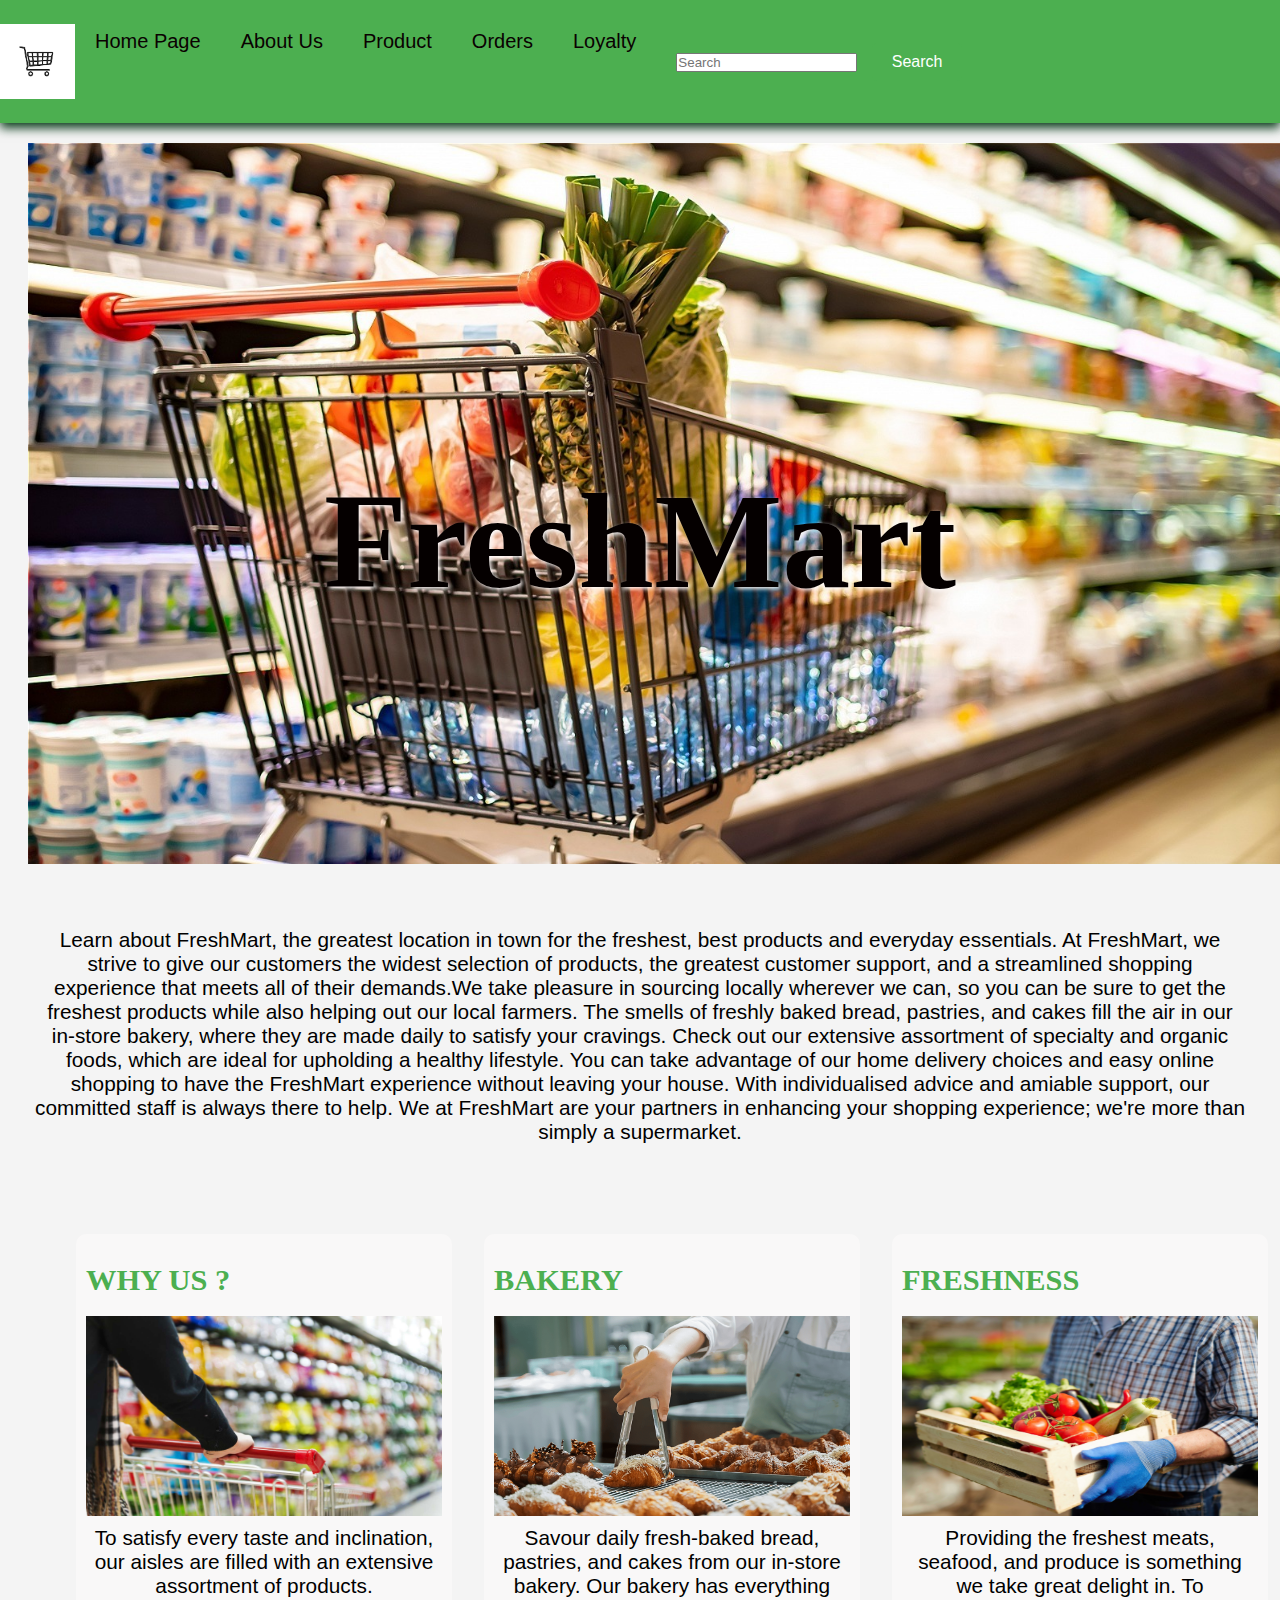
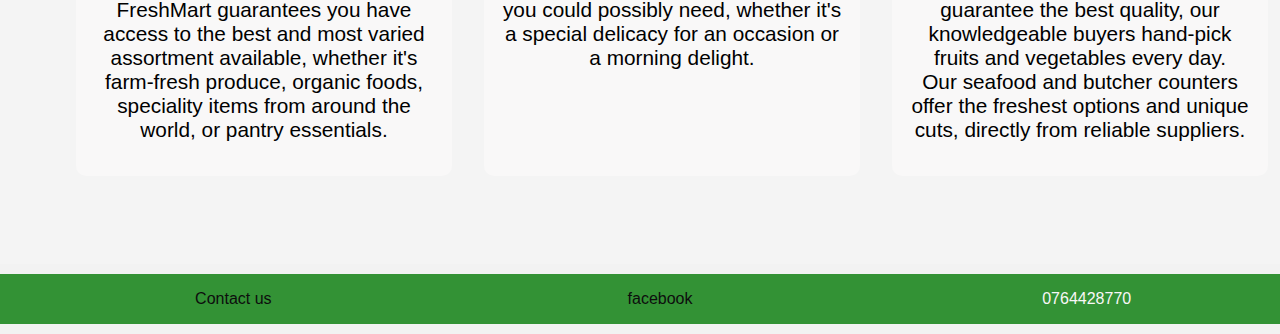
<file: index.html>
<!DOCTYPE html>
<html>
    <head>
        <meta charset="UTF-8">
<meta name="viewport" content="width=device-width, initial-scale=1.0">
<link rel="stylesheet" href="Styles/Styles.css">
<link rel="stylesheet" href="Styles/mob.css">


        <Title>HOME</Title>
    </head>
    <body>
        <header>
            <img src="images/logo.png" class="logo">
            <input type="checkbox" id="menu">
            <label for="menu">Menu</label>
            <nav class="Navi">
                <ul>
                    <li><a href="index.html">Home page</a></li>
            <li><a href="aboutus.html">About us </a></li>
            <li class="dropdown"><a href="Products.html"><span>product</span> <i class="bi bi-chevron-down"></i></a>
                <ul>
                  <li><a href="Dairy.html" >Dairy</a></li>
                  <li><a href="Vegtables.html" >vegetables</a></li>
                  <li><a href="Cosmetic.html">cosmetic</li>
                  </li>
               </ul>
               <li><a href="orderpage2.html">orders </a></li>
            <li><a href="Loyalty.html">loyalty </a></li>
        </ul>
        </nav>

        <form class="search-form">
            <input type="search" id="search" placeholder="Search">
            <button type="submit">Search</button>
         </form>
    </header>
<main>
    <div id="main">
    
    <img src="images/l-intro-1673380828.jpg" width="105%">
    
    <h1 id="main-title">FreshMart</h1>
    <br>
    <br>
    <br>
    <p> Learn about FreshMart, the greatest location in town for the freshest, best products and everyday essentials. At FreshMart, we strive to give our customers the widest selection of products, 
        the greatest customer support, and a streamlined shopping experience that meets all of their demands.We take pleasure in sourcing locally wherever we can, so you can be sure to get the freshest products while also 
        helping out our local farmers. The smells of freshly baked bread, pastries, and cakes fill the air in our in-store bakery, where they are made daily to satisfy your cravings. Check out our extensive assortment of specialty and 
        organic foods, which are ideal for upholding a healthy lifestyle. You can take advantage of our home delivery choices and easy online shopping to have the FreshMart experience without leaving your house. 
        With individualised advice and amiable support, our committed staff is always there to help. We at FreshMart are your partners in enhancing your shopping experience; we're more than simply a supermarket.

        

        </p>
        <br>
        <br>
    </div>
     <!--flexing gives the content and the page a better look-->
     <div id="flexing">
        <section class="box">
            <h2>WHY US ?</h2>
            <img id="img1" src="images/why.jpg" >
            <p>To satisfy every taste and inclination, our aisles are filled with an extensive assortment
                 of products. <br>FreshMart guarantees you have access to the best and most varied assortment available,
                  whether it's farm-fresh produce, organic foods, speciality items from around the world, or pantry essentials.
            </p>
            <br>
        </section>
        <section class="box">
            <h2>BAKERY</h2>
            <img id="img2" src="images/bakery.png" >
            <p>Savour daily fresh-baked bread, pastries, and cakes from our in-store bakery. 
                Our bakery has everything you could possibly need, whether 
                it's a special delicacy for an occasion or a morning delight.
            </p>
            <br>
        </section>
        <section class="box">
            <h2>FRESHNESS</h2>
            <img id="img3" src="images/fresh.jpg" >
            <p>Providing the freshest meats, seafood, and produce is something we take great
                 delight in. To guarantee the best quality, our knowledgeable
                  buyers hand-pick fruits and vegetables every day. <br>
                  Our seafood and butcher counters 
                  offer the freshest options and unique cuts, directly from reliable suppliers.</p>
            <br>
        </section>
     </div>
     </main>
     <footer>
        <nav class="navfo">
            <ul>
                <li><a href="arushan=">Contact us</a></li>
                <li><a href="arushan=">facebook</a></li>
                <li>0764428770</li>
            </ul>
        </nav>
     </footer>






</main>

</body>
</html>
</file>
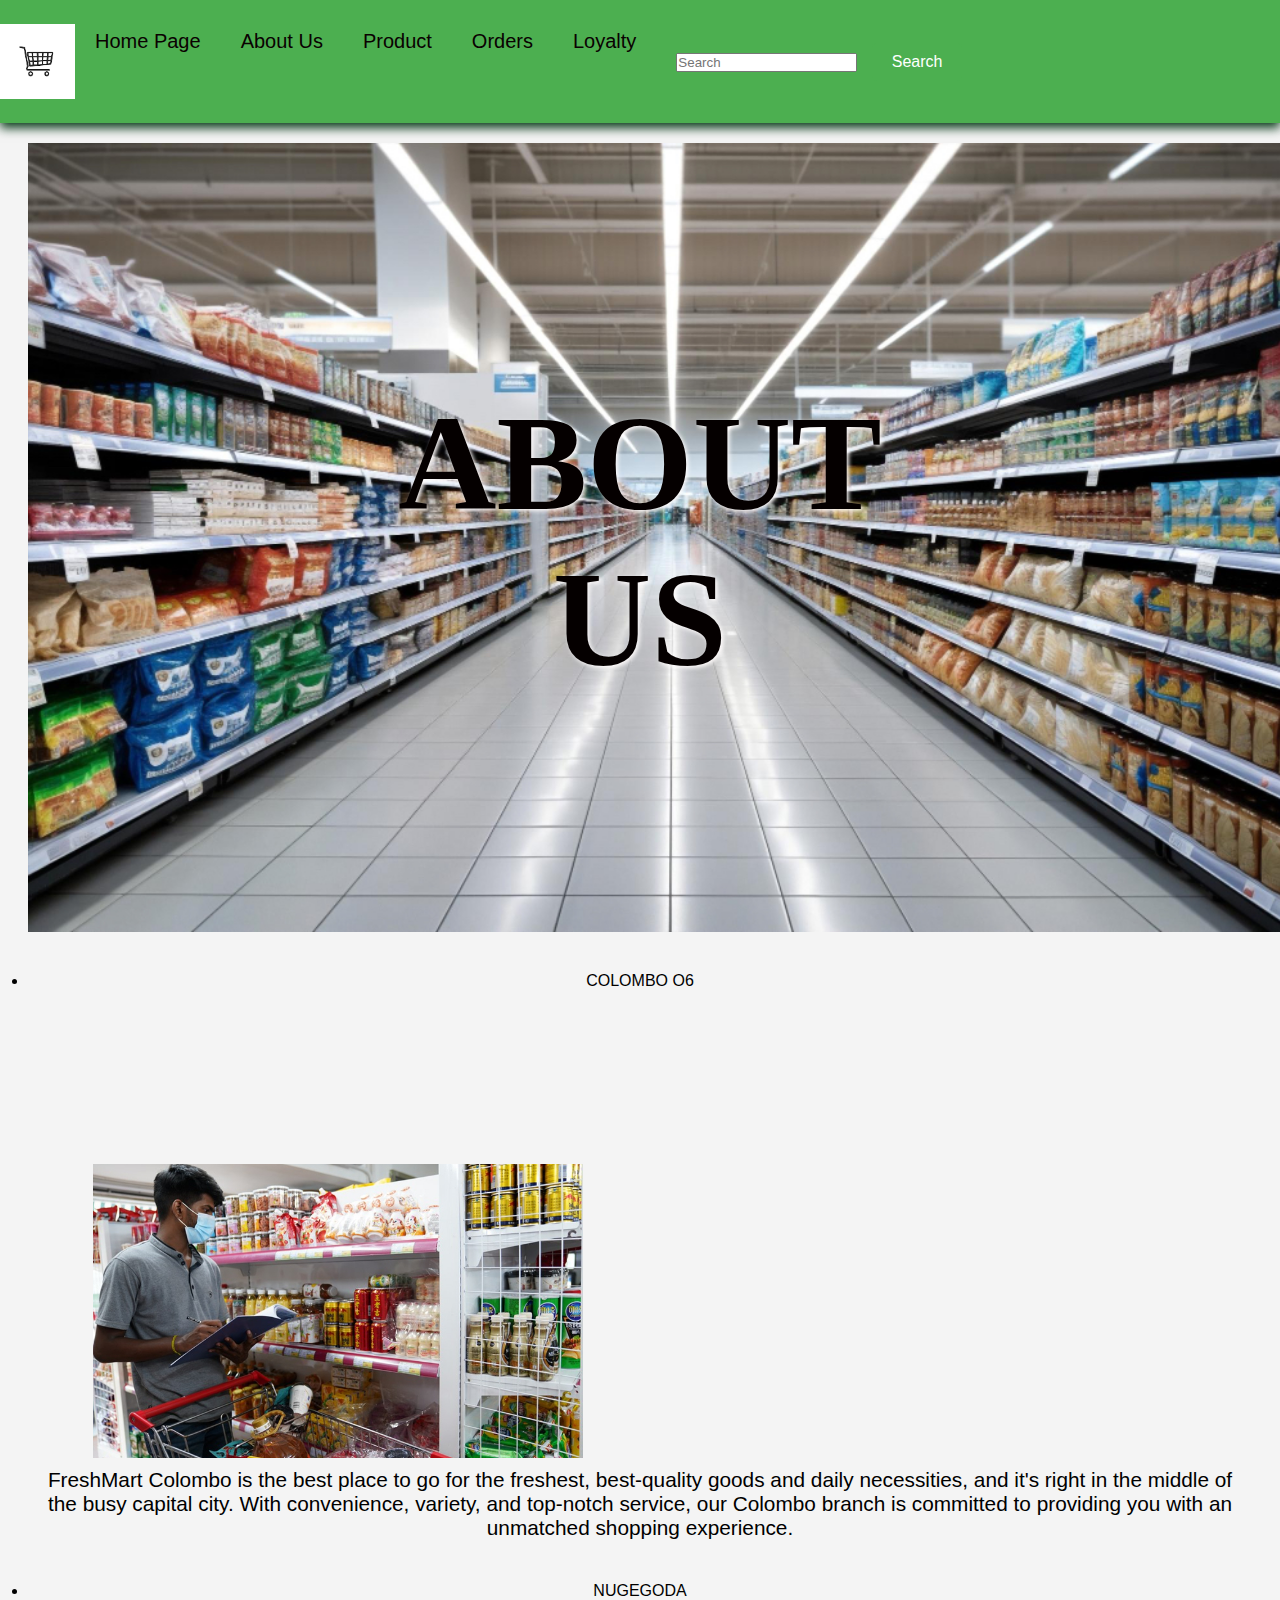
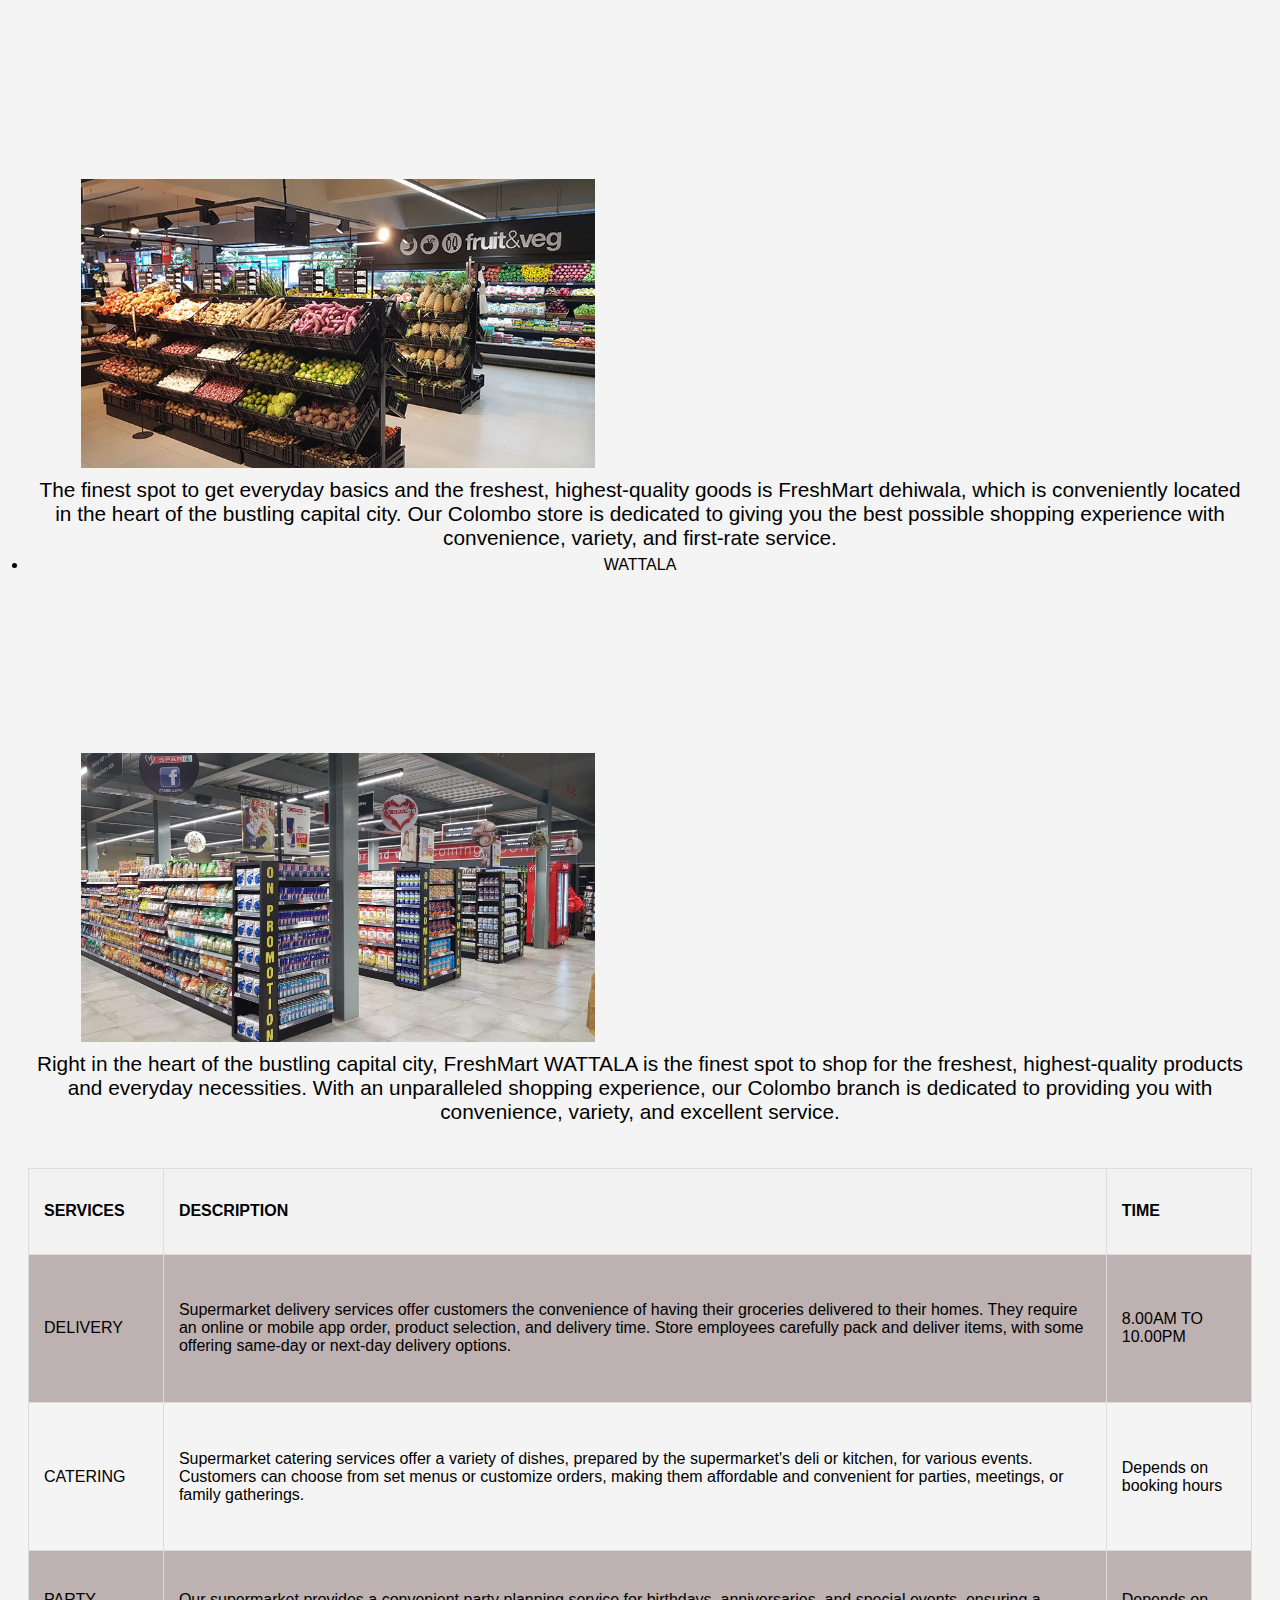
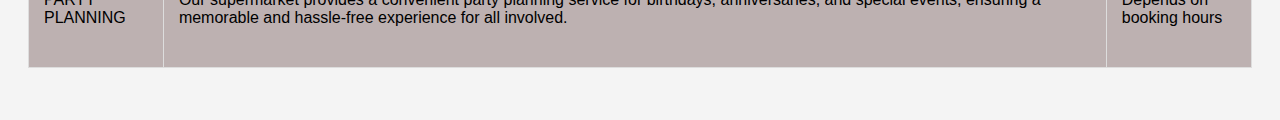
<file: aboutus.html>
<!DOCTYPE html>
<html>
    <head>
        <meta charset="UTF-8">
<meta name="viewport" content="width=device-width, initial-scale=1.0">
<link rel="stylesheet" href="Styles/Styles.css">
<link rel="stylesheet" href="Styles/mob.css">


        <Title>HOME</Title>
    </head>
    <body>
        <header>
            <img src="images/logo.png" class="logo">
            <input type="checkbox" id="menu">
            <label for="menu">Menu</label>
            <nav class="Navi">
                <ul>
                    <li><a href="index.html">Home page</a></li>
            <li><a href="aboutus.html">About us </a></li>
            <li class="dropdown"><a href="Products.html"><span>product</span> <i class="bi bi-chevron-down"></i></a>
                <ul>
                  <li><a href="Dairy.html" >Dairy</a></li>
                  <li><a href="Vegtables.html" >vegetables</a></li>
                  <li><a href="Cosmetic.html">cosmetic</li>
                  </li>
               </ul>
               <li><a href="orderpage2.html">orders </a></li>
            <li><a href="Loyalty.html">loyalty </a></li>
        </ul>
        </nav>


        <form class="search-form">
            <input type="search" id="search" placeholder="Search">
            <button type="submit">Search</button>
         </form>
    </header>
<main>
    <div id="main">
    <img src="images/about.jpg" width="105%">
    
    <h1 id="main-title">ABOUT US</h1>
<Br>
    <br>
    <li>COLOMBO O6 </li>
    <br>
    <img src="images/colombo.jpeg" width="40%">
    <iframe src="https://www.google.com/maps/embed?pb=!1m14!1m12!1m3!1d3961.179974182079!2d79.85959637581773!3d6.869025919049976!2m3!1f0!2f0!3f0!3m2!1i1024!2i768!4f13.1!5e0!3m2!1sen!2slk!4v1716346976445!5m2!1sen!2slk" width="600" height="450" style="border:0;" allowfullscreen="" loading="lazy" referrerpolicy="no-referrer-when-downgrade"></iframe>
    <P>FreshMart Colombo is the best place to go for the freshest, best-quality goods and daily necessities, and it's right in the middle of the busy capital city. With convenience, variety, and top-notch service, our Colombo branch is committed to providing you with an unmatched shopping experience.
    </P>
    
            <br>
<br>
            <li>NUGEGODA</li>
    <br>
    <img src="images/nuge.jpg" width="42%">
    <iframe src="https://www.google.com/maps/embed?pb=!1m14!1m12!1m3!1d3961.179974182079!2d79.85959637581773!3d6.869025919049976!2m3!1f0!2f0!3f0!3m2!1i1024!2i768!4f13.1!5e0!3m2!1sen!2slk!4v1716346976445!5m2!1sen!2slk" width="600" height="450" style="border:0;" allowfullscreen="" loading="lazy" referrerpolicy="no-referrer-when-downgrade"></iframe>
<br>
    <P>The finest spot to get everyday basics and the freshest, highest-quality goods is FreshMart dehiwala, which is conveniently located in the heart of the bustling capital city. Our Colombo store is dedicated to giving you the best possible shopping experience with convenience, variety, and first-rate service.
    </P>
    
            
            <li>WATTALA</li>
    <br>
    <img src="images/wattala.jpg" width="42%">
    <iframe src="https://www.google.com/maps/embed?pb=!1m14!1m12!1m3!1d3961.179974182079!2d79.85959637581773!3d6.869025919049976!2m3!1f0!2f0!3f0!3m2!1i1024!2i768!4f13.1!5e0!3m2!1sen!2slk!4v1716346976445!5m2!1sen!2slk" width="600" height="450" style="border:0;" allowfullscreen="" loading="lazy" referrerpolicy="no-referrer-when-downgrade"></iframe>
    <P>Right in the heart of the bustling capital city, FreshMart WATTALA is the finest spot to shop for the freshest, highest-quality products and everyday necessities. With an unparalleled shopping experience, our Colombo branch is dedicated to providing you with convenience, variety, and excellent service.
    </P>
    
</div>
    <br>
    <table border="2"><tr><th>SERVICES</th><th>DESCRIPTION</th><th>TIME</th></tr>
        <tr>
            <td>DELIVERY </td>
            <td>Supermarket delivery services offer customers the convenience of having their groceries delivered to their homes. They require an online or mobile app order, product selection, and delivery time. Store employees carefully pack and deliver items, with some offering same-day or next-day delivery options.</td>
            <td>8.00AM TO 10.00PM</td> </th></tr>

       <tr><td>CATERING</td>
        <td>Supermarket catering services offer a variety of dishes, prepared by the supermarket's deli or kitchen, for various events. Customers can choose from set menus or customize orders, making them affordable and convenient for parties, meetings, or family gatherings.</td>
        <td>Depends on booking hours</td>
    </th></tr>
       <tr><td>PARTY PLANNING</td>
        <td>Our supermarket provides a convenient party planning service for birthdays, anniversaries, and special events, ensuring a memorable and hassle-free experience for all involved.</td>
        <td>Depends on booking hours</td>
    </th></tr>

</table>
</file>
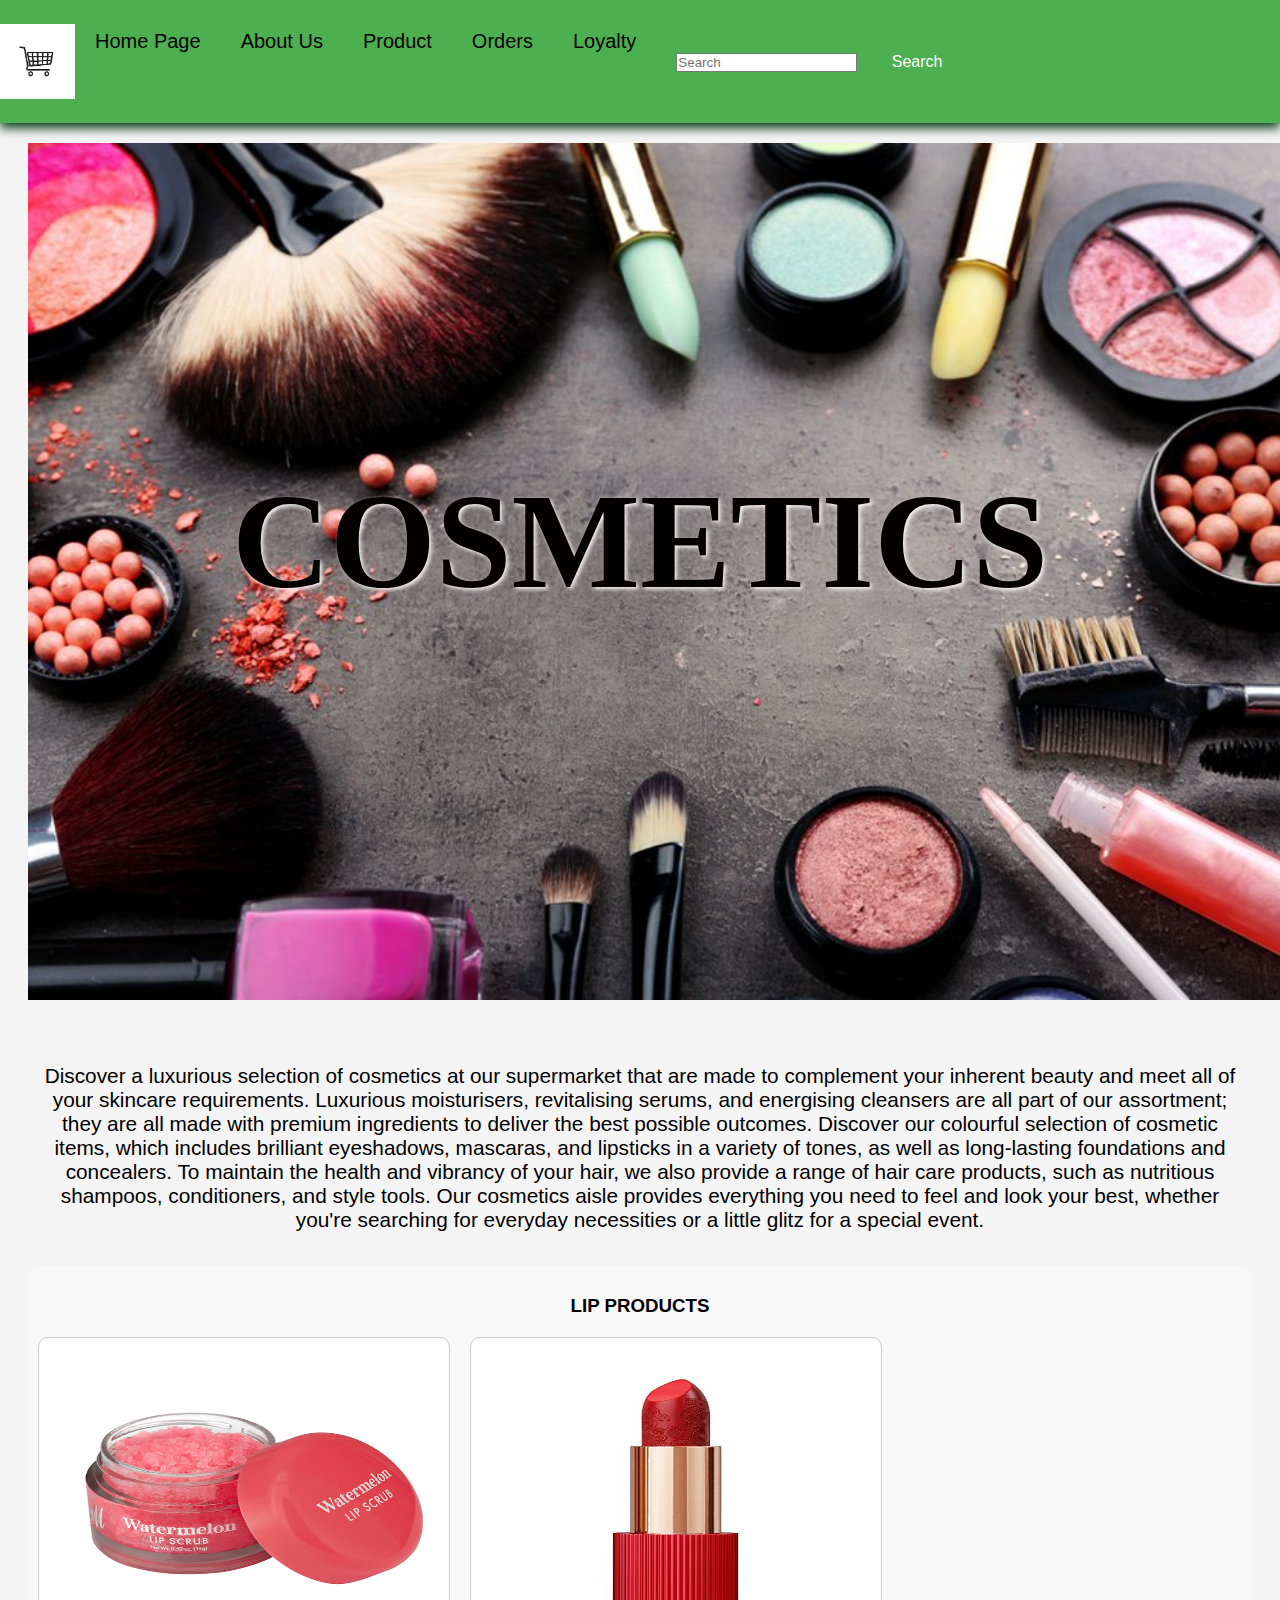
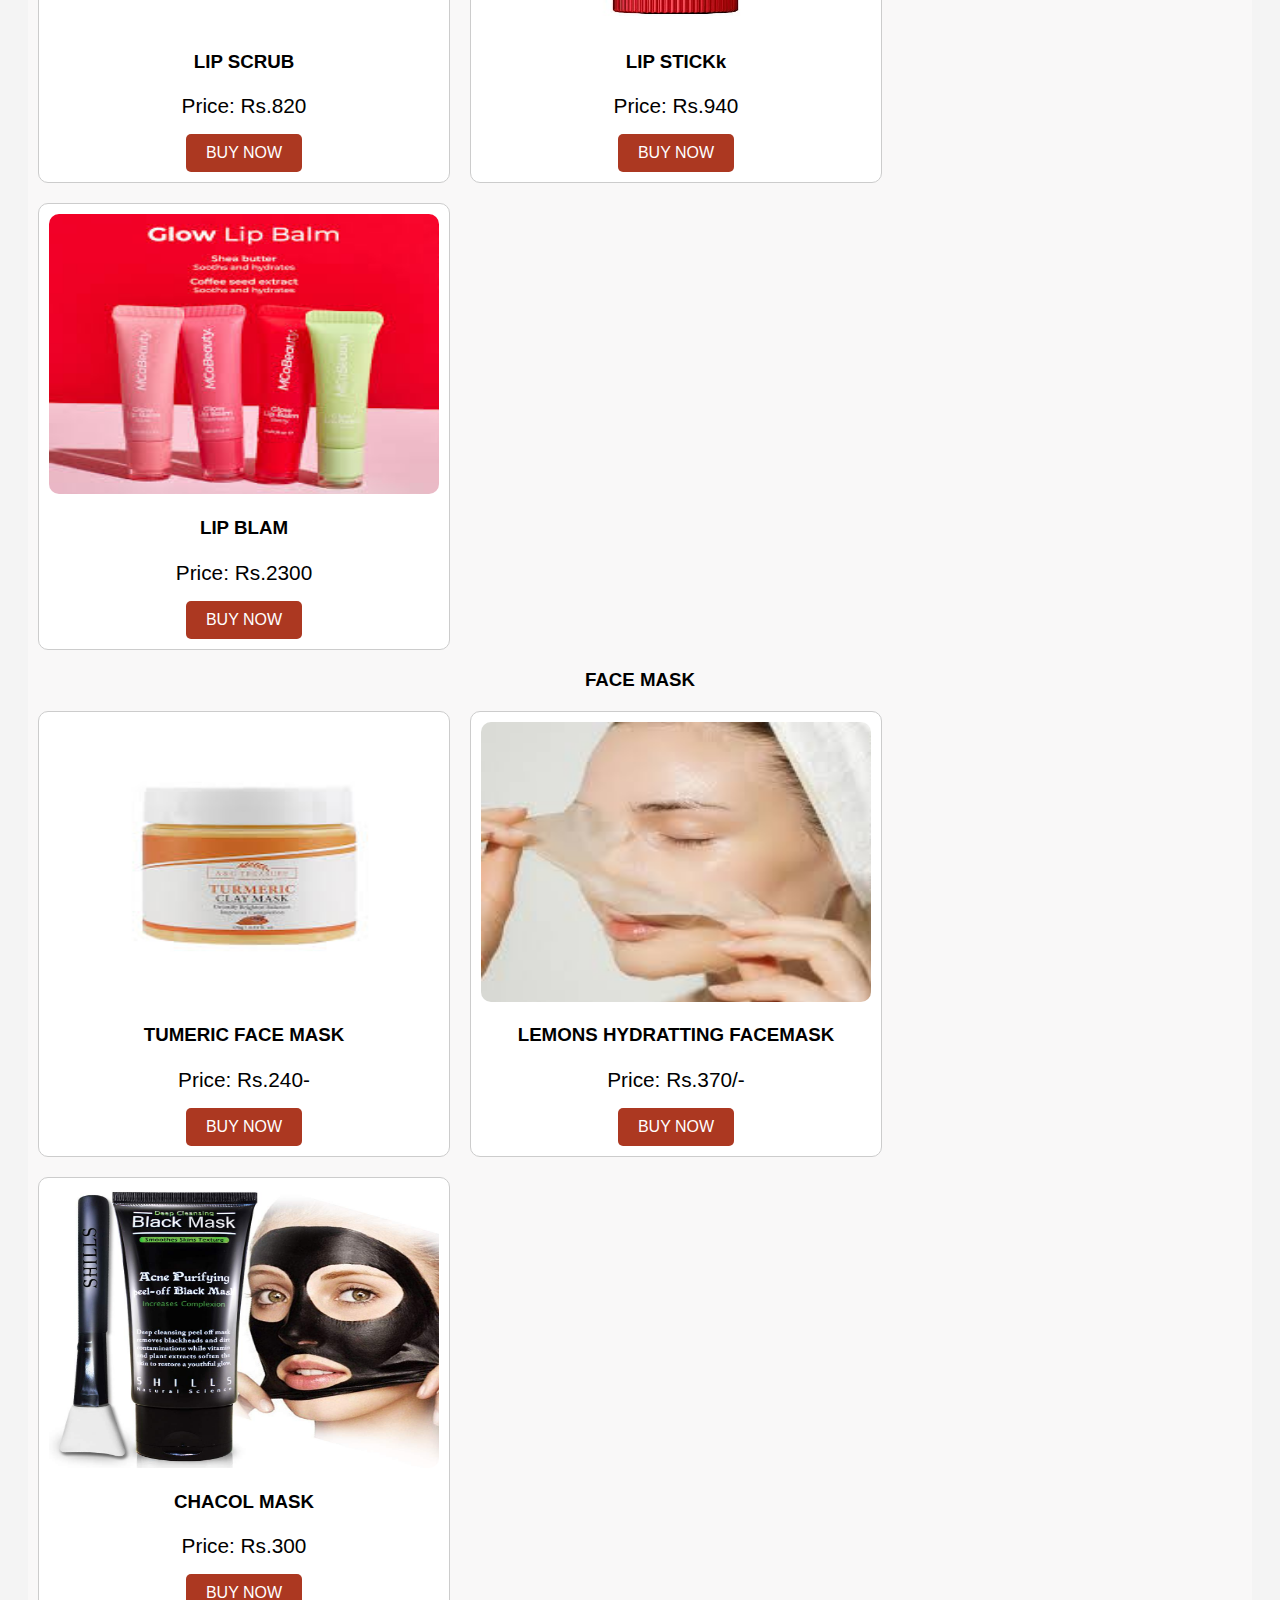
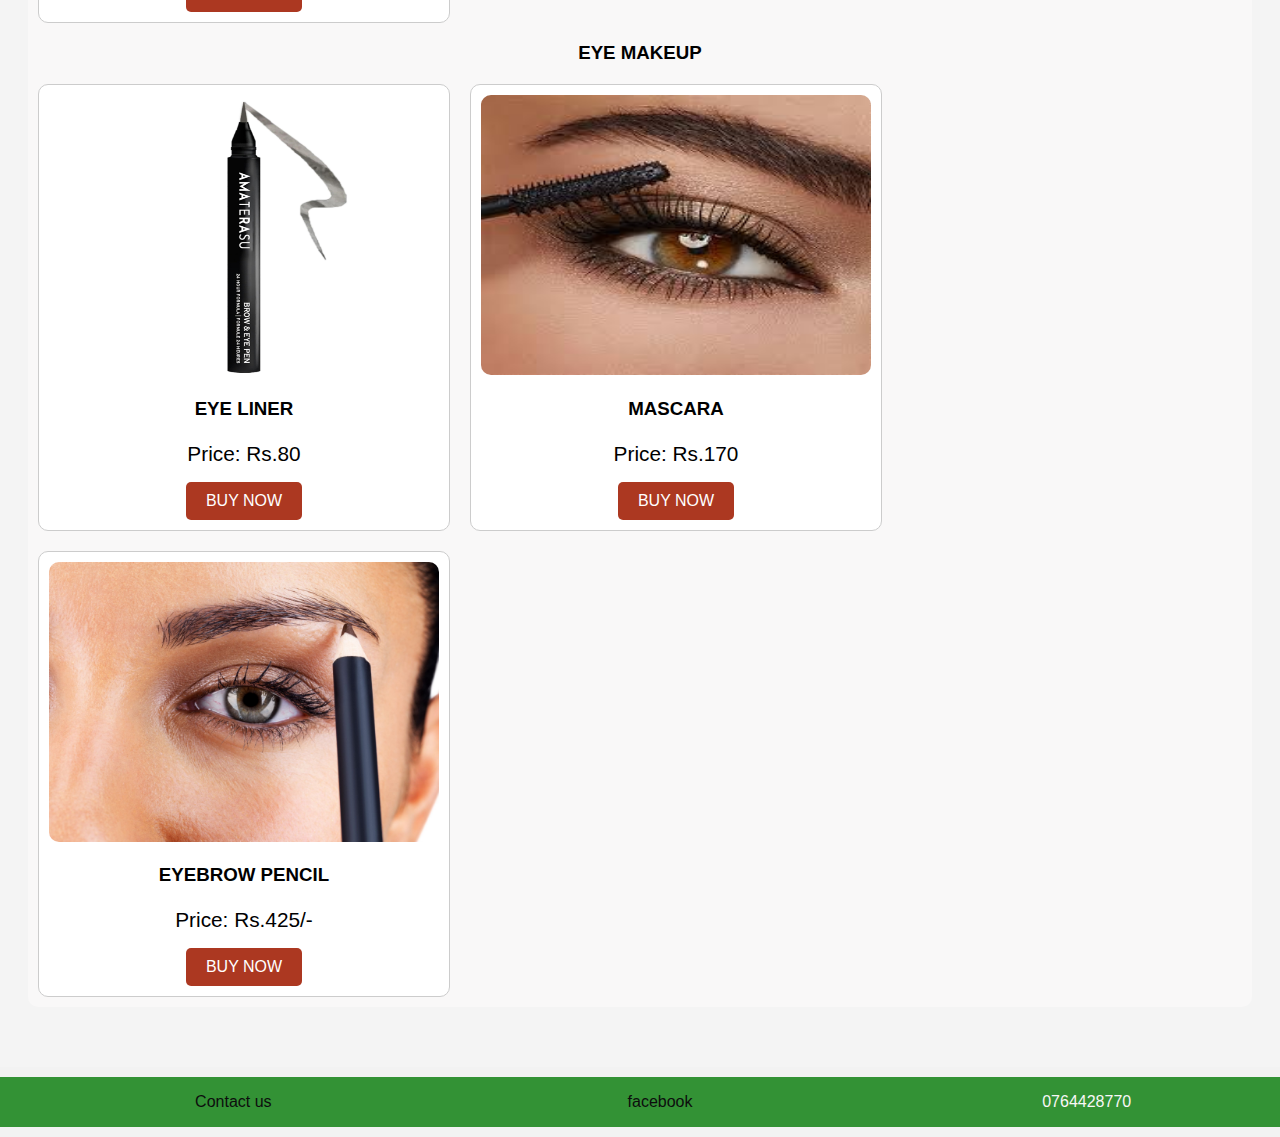
<file: Cosmetic.html>
<!DOCTYPE html>
<html>
    <head>
        <meta charset="UTF-8">
<meta name="viewport" content="width=device-width, initial-scale=1.0">
<link rel="stylesheet" href="Styles/Styles.css">
<link rel="stylesheet" href="Styles/mob.css">


        <Title>HOME</Title>
    </head>
    <body>
        <header>
            <img src="images/logo.png" class="logo">
            <input type="checkbox" id="menu">
            <label for="menu">Menu</label>
            <nav class="Navi">
                <ul>
                    <li><a href="index.html">Home page</a></li>
            <li><a href="aboutus.html">About us </a></li>
            <li class="dropdown"><a href="Products.html"><span>product</span> <i class="bi bi-chevron-down"></i></a>
                <ul>
                  <li><a href="Dairy.html" >Dairy</a></li>
                  <li><a href="Vegtables.html" >vegetables</a></li>
                  <li><a href="Cosmetic.html">cosmetic</li>
                  </li>
               </ul>
               <li><a href="orderpage2.html">orders </a></li>
            <li><a href="Loyalty.html">loyalty </a></li>
        </ul>
        </nav>

        <form class="search-form">
            <input type="search" id="search" placeholder="Search">
            <button type="submit">Search</button>
         </form>
    </header>
<main>
    <div id="main">
    
    <img src="images/cosme.jpg" width="105%">
    
    <h1 id="main-title">COSMETICS</h1>
    <br>
    <br>
    <br>
    <p>Discover a luxurious selection of cosmetics at our supermarket that are made to complement 
        your inherent beauty and meet all of your skincare requirements. Luxurious moisturisers,
        revitalising serums, and energising cleansers are all part of our assortment; they are all made with 
        premium ingredients to deliver the best possible outcomes. Discover our colourful selection of cosmetic items, 
        which includes brilliant eyeshadows, mascaras, and lipsticks in a variety of tones, as well as long-lasting foundations and concealers. To maintain the health and vibrancy of your hair, we also provide a range of hair care products, such as nutritious shampoos, conditioners, and style tools. Our cosmetics aisle provides everything you need to feel and look your best, whether you're searching for everyday necessities or a little glitz for a special event.


        </p>
        <br>
        <section>
            <h3>LIP PRODUCTS</h3>
            <div class="product-style">
               <div class="product">
                    <img src="images/srcub.jpg" class="small-img" alt="SCRUB">
                    <h3>LIP SCRUB</h3> 
                    <p>Price: Rs.820</p>
                    <a href="orderpage.html"><button class="cart-button">BUY NOW</button></a>
               </div>
                <div class="product">
                    <img src="images/stick.jpg" class="small-img" alt="LIP STICK">
                        <h3>LIP STICKk</h3> 
                        <p>Price: Rs.940</p>
                        <a href="orderpage2.html"><button class="cart-button">BUY NOW</button></a> 
                </div>       
                <div class="product">
                    <img src="images/lip blam.jpeg" class="small-img"alt="LIP BLAM">
                    <h3>LIP BLAM</h3> 
                    <p>Price: Rs.2300</p> 
                    <a href="orderpage2.html"><button class="cart-button">BUY NOW</button></a>
                </div>   
            </div>   
            <h3>FACE MASK</h3>
            <div class="product-style">
                <div class="product">
                    <img src="images/tumeric.jpeg" class="small-img" alt="facemask">
                    <h3>TUMERIC FACE MASK</h3> 
                    <p>Price: Rs.240-</p>
                    <a href="orderpage2.html"><button class="cart-button">BUY NOW</button></a>
                </div>
                <div class="product">
                    <img src="images/hyd.jpeg" class="small-img" alt="facemask">
                    <h3>LEMONS HYDRATTING FACEMASK</h3> 
                    <p>Price: Rs.370/-</p>
                    <a href="orderpage2.html"><button class="cart-button">BUY NOW</button></a>
                    <br>
                </div>
                <div class="product">
                    <img src="images/cha.jpg" class="Facemask"> 
                    <h3>CHACOL MASK</h3> 
                    <p>Price: Rs.300</p>
                    <a href="orderpage2.html"><button class="cart-button">BUY NOW</button></a>
                </div>
            </div>      
            <h3>EYE MAKEUP</h3>
            <div class="product-style">
                <div class="product">
                    <img src="images/liner.jpg" class="small-img" alt="MAKEUP">
                    <h3>EYE LINER</h3> 
                    <p>Price: Rs.80</p>
                    <a href="orderpage2.html"><button class="cart-button">BUY NOW</button></a>
                </div>
                <div class="product">
                    <img src="images/mascra.jpeg" class="small-img" alt="MASCRA">
                    <h3>MASCARA</h3> 
                    <p>Price: Rs.170</p>
                    <a href="orderpage2.html"><button class="cart-button">BUY NOW</button></a>
                </div>
                <div class="product">
                    <img src="images/eyebrow.jpg" class="small-img">
                    <h3>EYEBROW PENCIL</h3> 
                    <p>Price: Rs.425/-</p>
                    <a href="orderpage2.html"><button class="cart-button">BUY NOW</button></a>
                </div> 
            </div>  
            
                
        </section>
    </section>
</div>
</main>
<footer>
   <nav class="navfo">
       <ul>
           <li><a href="arushan=">Contact us</a></li>
           <li><a href="arushan=">facebook</a></li>
           <li>0764428770</li>
       </ul>
   </nav>
</footer>


</main>
</body>
</html>
</file>
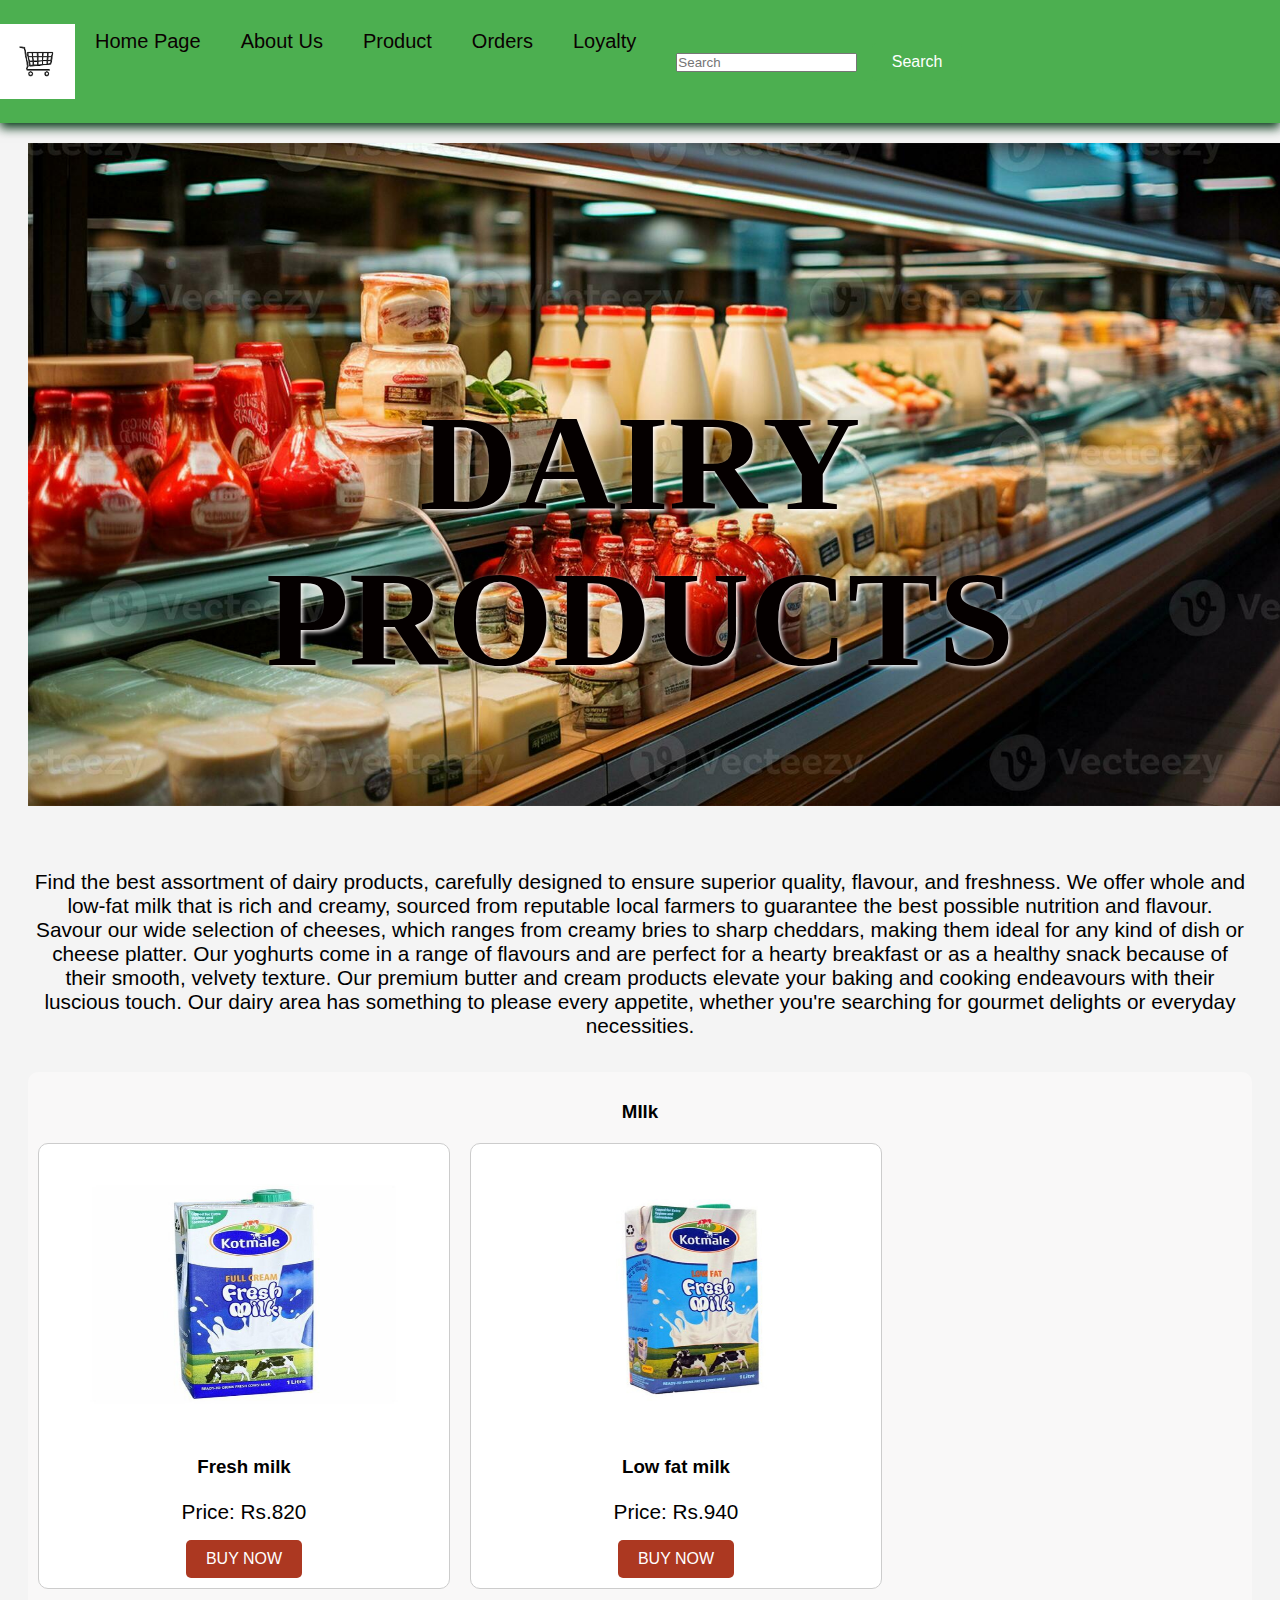
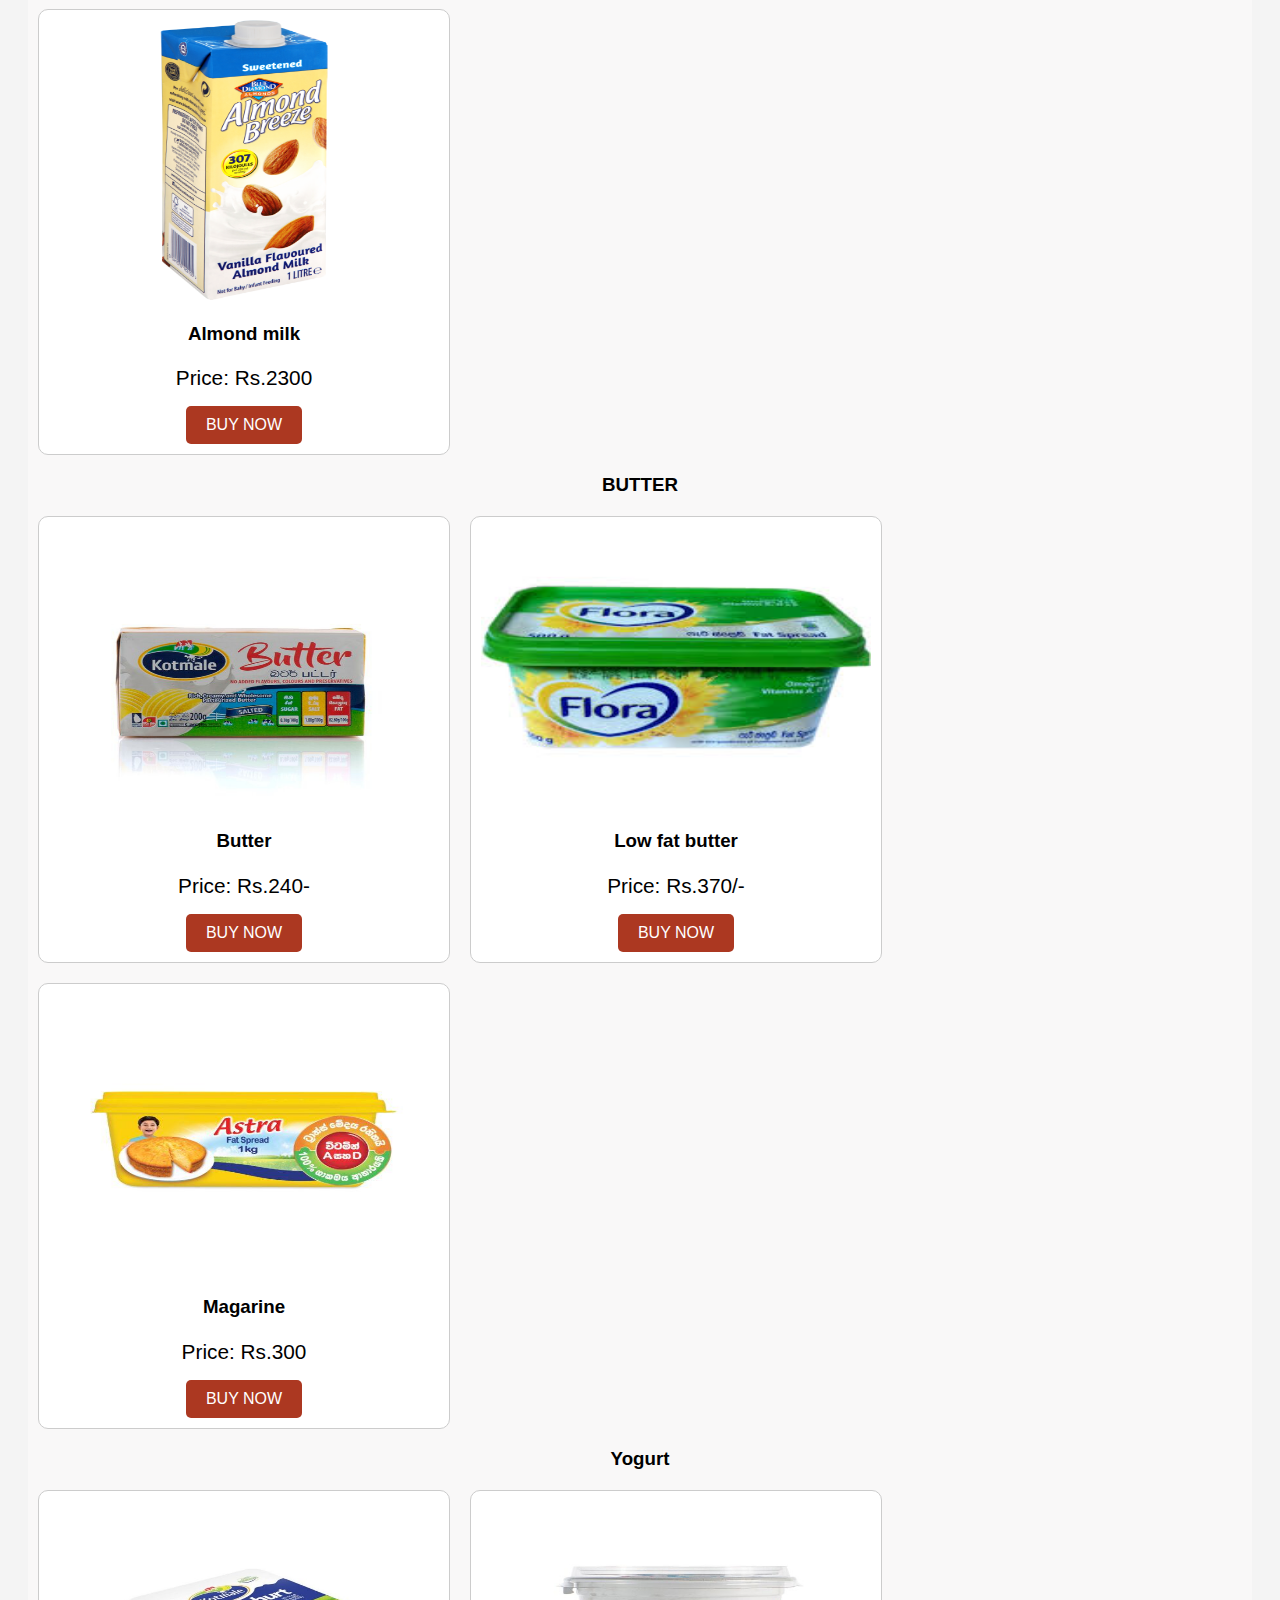
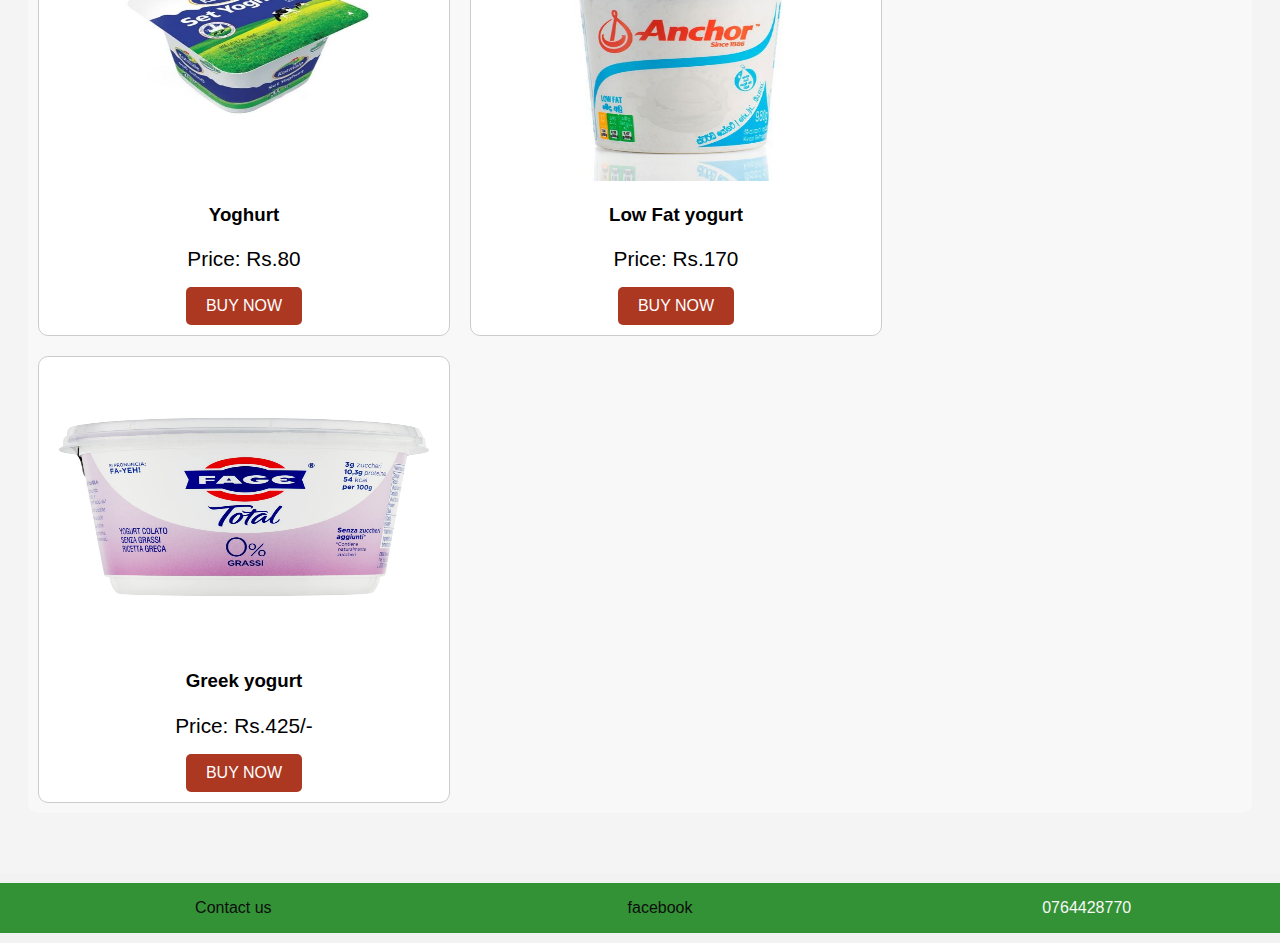
<file: Dairy.html>
<!DOCTYPE html>
<html>
    <head>
        <meta charset="UTF-8">
<meta name="viewport" content="width=device-width, initial-scale=1.0">
<link rel="stylesheet" href="Styles/Styles.css">
<link rel="stylesheet" href="Styles/mob.css">


        <Title>HOME</Title>
    </head>
    <body>
        <header>
            <img src="images/logo.png" class="logo">
            <input type="checkbox" id="menu">
            <label for="menu">Menu</label>
            <nav class="Navi">
                <ul>
                    <li><a href="index.html">Home page</a></li>
            <li><a href="aboutus.html">About us </a></li>
            <li class="dropdown"><a href="Products.html"><span>product</span> <i class="bi bi-chevron-down"></i></a>
                <ul>
                  <li><a href="Dairy.html" >Dairy</a></li>
                  <li><a href="Vegtables.html" >vegetables</a></li>
                  <li><a href="Cosmetic.html">cosmetic</li>
                  </li>
               </ul>
               <li><a href="orderpage2.html">orders </a></li>
            <li><a href="Loyalty.html">loyalty </a></li>
        </ul>
        </nav>


        <form class="search-form">
            <input type="search" id="search" placeholder="Search">
            <button type="submit">Search</button>
         </form>
    </header>
<main>
    <div id="main">
    
    <img src="images/dairy3.jpg" width="105%">
    
    <h1 id="main-title">DAIRY PRODUCTS</h1>
    <br>
    <br>
    <br>
    <p>Find the best assortment of dairy products, carefully designed to ensure superior quality, flavour, and freshness.
         We offer whole and low-fat milk that is rich and creamy, sourced from reputable local farmers to guarantee the
          best possible nutrition and flavour. Savour our wide selection of cheeses, which ranges from creamy bries to 
          sharp cheddars, making them ideal for any kind of dish or cheese platter. Our yoghurts come in a range of 
          flavours and are perfect for a hearty breakfast or as a healthy snack because of their smooth, velvety texture. 
          Our premium butter and cream products elevate your baking and cooking endeavours with their luscious touch. Our
           dairy area has something to please every appetite, whether you're searching for gourmet delights or everyday
            necessities.

        </p>
        <br>
        <section>
            <h3>MIlk</h3>
            <div class="product-style">
               <div class="product">
                    <img src="images/milk1.jpeg" class="small-img" alt="milk">
                    <h3>Fresh milk</h3> 
                    <p>Price: Rs.820</p>
                    <a href="orderpage2.html"><button class="cart-button">BUY NOW</button></a>
               </div>
                <div class="product">
                    <img src="images/lowfat.jpeg" class="small-img" alt="lowfat milk">
                        <h3>Low fat milk</h3> 
                        <p>Price: Rs.940</p>
                        <a href="orderpage2.html"><button class="cart-button">BUY NOW</button></a> 
                </div>       
                <div class="product">
                    <img src="images/almond.jpeg" class="small-img"alt="almond milk">
                    <h3>Almond milk</h3> 
                    <p>Price: Rs.2300</p> 
                    <a href="orderpage2.html"><button class="cart-button">BUY NOW</button></a>
                </div>   
            </div>   
            <h3>BUTTER</h3>
            <div class="product-style">
                <div class="product">
                    <img src="images/butter.jpeg" class="small-img" alt="butter">
                    <h3>Butter</h3> 
                    <p>Price: Rs.240-</p>
                    <a href="orderpage2.html"><button class="cart-button">BUY NOW</button></a>
                </div>
                <div class="product">
                    <img src="images/flora.jpeg" class="small-img" alt="Low fat butter">
                    <h3>Low fat butter</h3> 
                    <p>Price: Rs.370/-</p>
                    <a href="orderpage2.html"><button class="cart-button">BUY NOW</button></a>
                    <br>
                </div>
                <div class="product">
                    <img src="images/maga.jpeg" class="small-img"> 
                    <h3>Magarine</h3> 
                    <p>Price: Rs.300</p>
                    <a href="orderpage2.html"><button class="cart-button">BUY NOW</button></a>
                </div>
            </div>      
            <h3>Yogurt</h3>
            <div class="product-style">
                <div class="product">
                    <img src="images/yougurt.jpg" class="small-img" alt="yougurt">
                    <h3>Yoghurt</h3> 
                    <p>Price: Rs.80</p>
                    <a href="orderpage2.html"><button class="cart-button">BUY NOW</button></a>
                </div>
                <div class="product">
                    <img src="images/lowyo.jpeg" class="small-img" alt="Low-Fat-yogurt">
                    <h3>Low Fat yogurt</h3> 
                    <p>Price: Rs.170</p>
                    <a href="orderpage2.html"><button class="cart-button">BUY NOW</button></a>
                </div>
                <div class="product">
                    <img src="images/greek.jpg" class="small-img">
                    <h3>Greek yogurt</h3> 
                    <p>Price: Rs.425/-</p>
                    <a href="orderpage2.html"><button class="cart-button">BUY NOW</button></a>
                </div> 
            </div>  
            
                
        </section>
    </section>
</div>
</main>
<footer>
   <nav class="navfo">
       <ul>
           <li><a href="arushan=">Contact us</a></li>
           <li><a href="arushan=">facebook</a></li>
           <li>0764428770</li>
       </ul>
   </nav>
</footer>


</main>
</body>
</html>
</file>
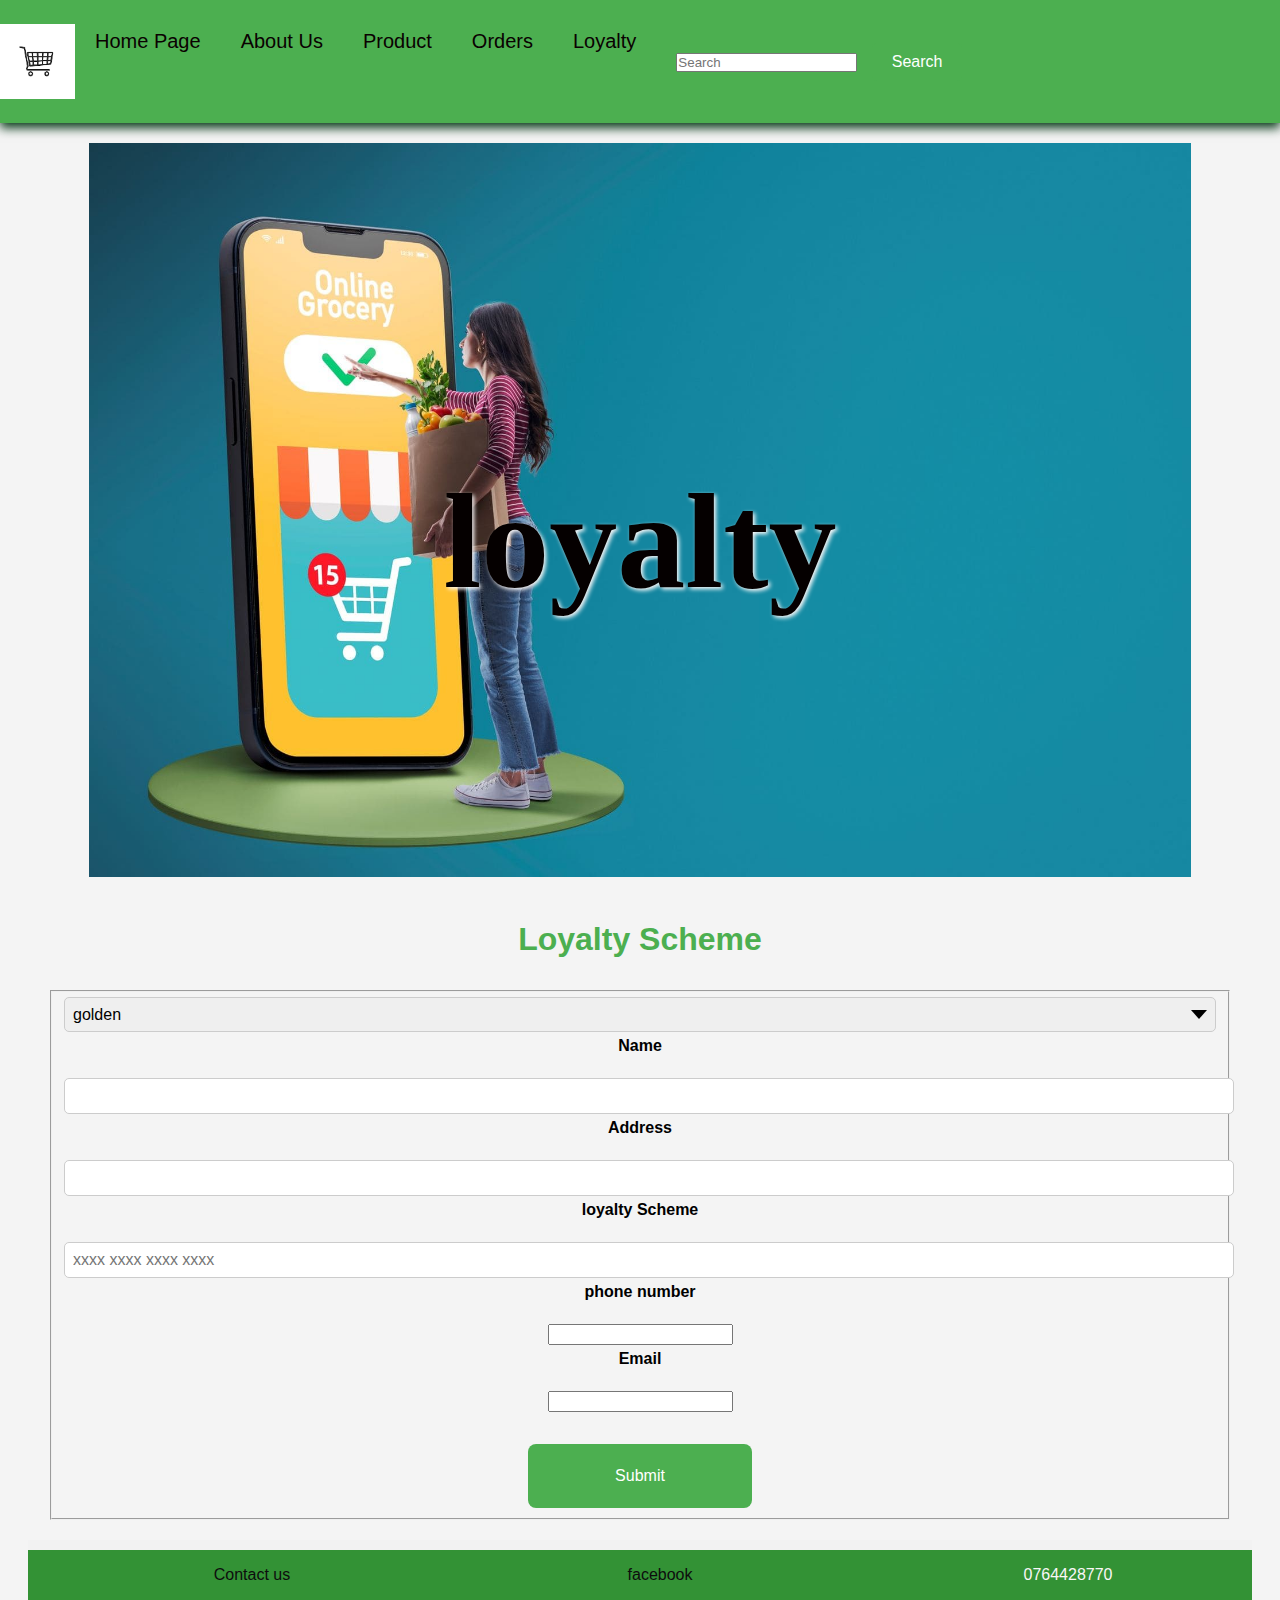
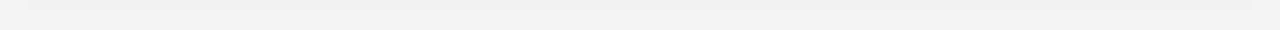
<file: Loyalty.html>
<!DOCTYPE html>
<html>
    <head>
        <meta charset="UTF-8">
<meta name="viewport" content="width=device-width, initial-scale=1.0">
<link rel="stylesheet" href="Styles/Styles.css">
<link rel="stylesheet" href="Styles/mob.css">


        <Title>HOME</Title>
    </head>
    
        <header>
            <img src="images/logo.png" class="logo">
            <input type="checkbox" id="menu">
            <label for="menu">Menu</label>
            <nav class="Navi">
                <ul>
                    <li><a href="index.html">Home page</a></li>
            <li><a href="aboutus.html">About us </a></li>
            <li class="dropdown"><a href="Products.html"><span>product</span> <i class="bi bi-chevron-down"></i></a>
                <ul>
                  <li><a href="Dairy.html" >Dairy</a></li>
                  <li><a href="Vegtables.html" >vegetables</a></li>
                  <li><a href="Cosmetic.html">cosmetic</li>
                  </li>
               </ul>
              <li><a href="orderpage2.html">orders </a></li>
            <li><a href="Loyalty.html">loyalty </a></li>
        </ul>
        </nav>

        <form class="search-form">
            <input type="search" id="search" placeholder="Search">
            <button type="submit">Search</button>
         </form>
    </header>
<main>
    <div id="main">
    
    <img src="images/LOY.jpg" width="90%">
    
    <h1 id="main-title">loyalty</h1>
    <br>
    <br>
<body>
    <h1>Loyalty Scheme</h1>
    <form id="donForm">
        <fieldset>
            <div id="oder">
                
                <select id="amo">
                    <option >golden</option>
                    <option >sliver</option>
                    <option >bronze</option>
                  
                </select>
            </div>
            <div id="Name">
                <label for="nam">Name</label><br>
                <input id="name" name="name" type="text" required>
                <div id="error1"></div>
            </div>
            <div id="addre">
                <label for="addr">Address</label><br>
                <input id="addr" name="Address" type="text">
                
            </div>
            <div id="loyalty Scheme">
                <label for="loyalty">loyalty Scheme</label><br>
                <input id="loyalty" type="tel" maxlength="19" placeholder="xxxx xxxx xxxx xxxx"  data-mask="0000 0000 0000 0000">
                <div id="error2"></div>
            </div>
            <div id="email">
                <label for="mail">phone number </label><br>
                <input id="mail" type="number">
                <div id="error4"></div>
            </div>
            <div id="email">
                <label for="mail">Email</label><br>
                <input id="mail" type="number">
                <div id="error4"></div>
            </div>
            
            <button id="insub" type="submit">Submit</button>

        </fieldset>
    </form>
     
    <footer>
        <nav class="navfo">
            <ul>
                <li><a href="arushan=">Contact us</a></li>
                <li><a href="arushan=">facebook</a></li>
                <li>0764428770</li>
            </ul>
        </nav>
     </footer>
     
     
     </main>
     </body>
     </html>
</file>
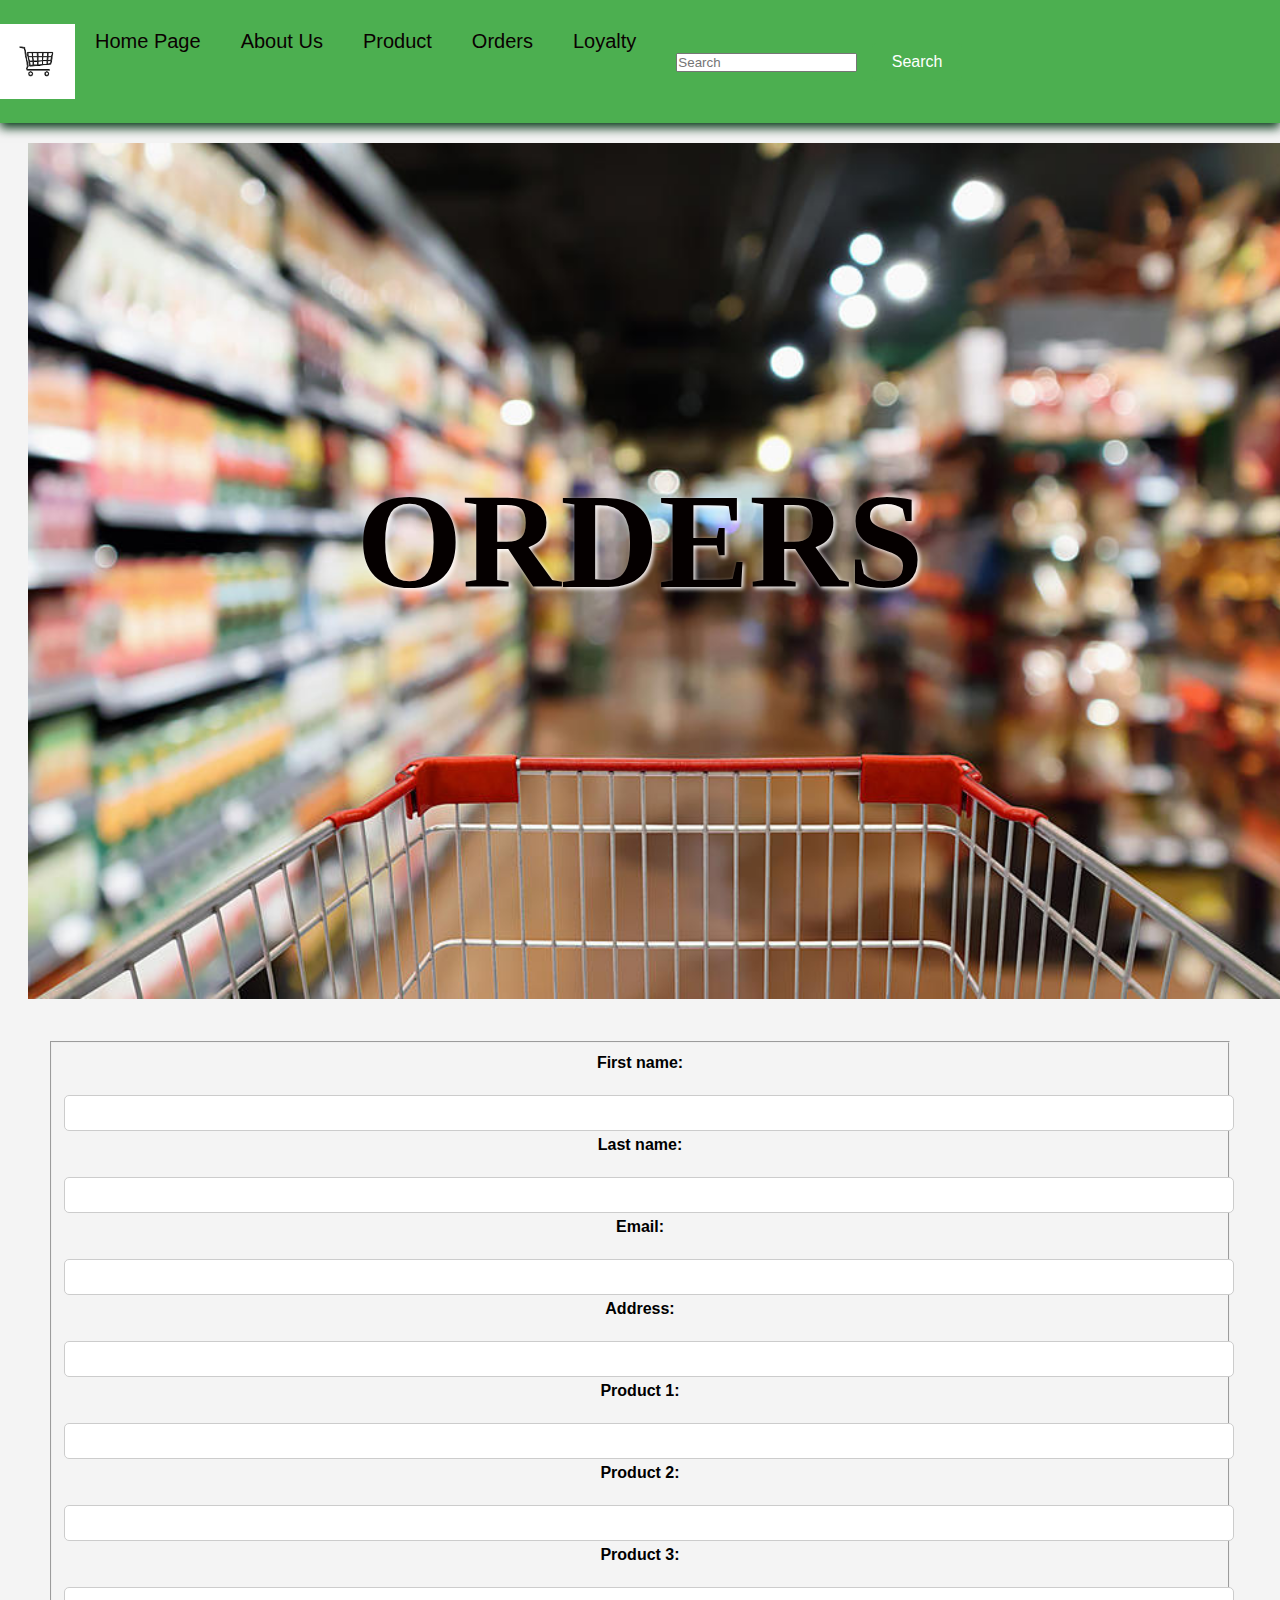
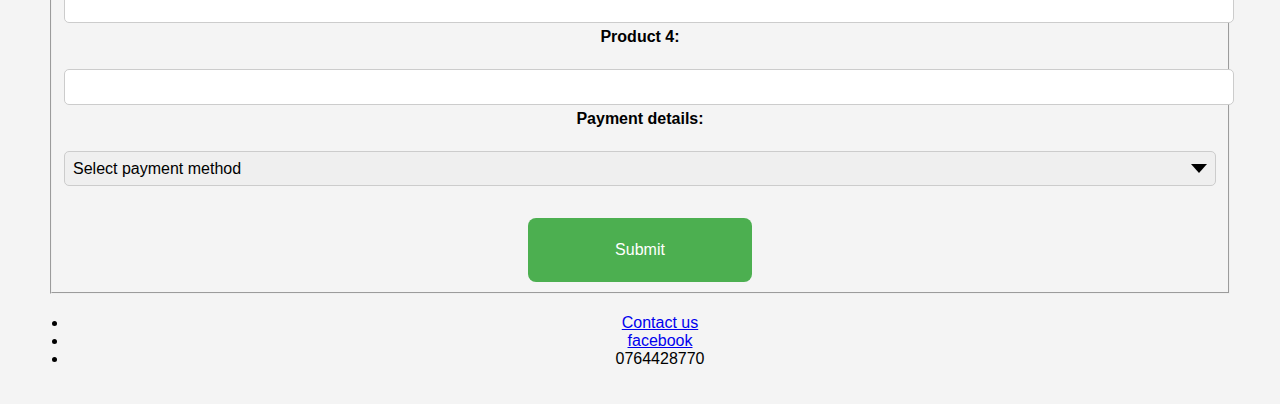
<file: orderpage.html>
<!DOCTYPE html>
<html>
    <head>
        <meta charset="UTF-8">
<meta name="viewport" content="width=device-width, initial-scale=1.0">
<link rel="stylesheet" href="Styles/Styles.css">
<link rel="stylesheet" href="Styles/mob.css">


        <Title>HOME</Title>
    </head>
    <body>
        <header>
            <img src="images/logo.png" class="logo">
            <input type="checkbox" id="menu">
            <label for="menu">Menu</label>
            <nav class="Navi">
                <ul>
                    <li><a href="index.html">Home page</a></li>
            <li><a href="aboutus.html">About us </a></li>
            <li class="dropdown"><a href="Products.html"><span>product</span> <i class="bi bi-chevron-down"></i></a>
                <ul>
                  <li><a href="Dairy.html" >Dairy</a></li>
                  <li><a href="Vegtables.html" >vegetables</a></li>
                  <li><a href="Cosmetic.html">cosmetic</li>
                  </li>
               </ul>
              <li><a href="orderpage2.html">orders </a></li>
            <li><a href="Loyalty.html">loyalty </a></li>
        </ul>
        </nav>

        <form class="search-form">
            <input type="search" id="search" placeholder="Search">
            <button type="submit">Search</button>
         </form>
    </header>
<main>
    <div id="main">
    
    <img src="images/5.jpeg" width="105%">
    
    <h1 id="main-title">ORDERS</h1>
    <br>

  
    <form>
        <fieldset>
            <div id="Name">
                <label for="fname">First name:</label><br>
                <input id="fname" name="fname" type="text" required>
                <div id="error1"></div>
            </div>
            <div id="Name">
                <label for="lname">Last name:</label><br>
                <input id="lname" name="lname" type="text" required>
                <div id="error1"></div>
            </div>
            <div id="email">
                <label for="mail">Email:</label><br>
                <input id="mail" type="email" required>
                <div id="error4"></div>
            </div>
            <div id="addre">
                <label for="address">Address:</label><br>
                <input id="address" name="Address" type="text" required>
            </div>
            <div id="products">
                <label for="product1">Product 1:</label><br>
                <input id="product1" type="text" required>
                <div id="error5"></div>
            </div>
            <div id="products">
                <label for="product2">Product 2:</label><br>
                <input id="product2" type="text">
            </div>
            <div id="products">
                <label for="product3">Product 3:</label><br>
                <input id="product3" type="text">
            </div>
            <div id="products">
                <label for="product4">Product 4:</label><br>
                <input id="product4" type="text">
            </div>
            <div id="payment">
                <label for="payment">Payment details:</label><br>
                <select id="payment" name="payment" required>
                    <option value="">Select payment method</option>
                    <option value="credit_card">Credit card</option>
                    <option value="cash">Cash</option>
                </select>
                <div id="error6"></div>
            </div>
            <button id="insub" type="submit">Submit</button>
        </fieldset>
    </form>







   <ul>
       <li><a href="arushan=">Contact us</a></li>
       <li><a href="arushan=">facebook</a></li>
       <li>0764428770</li>
   </ul>
</nav>
</footer>


</main>
</body>
</html>
</file>
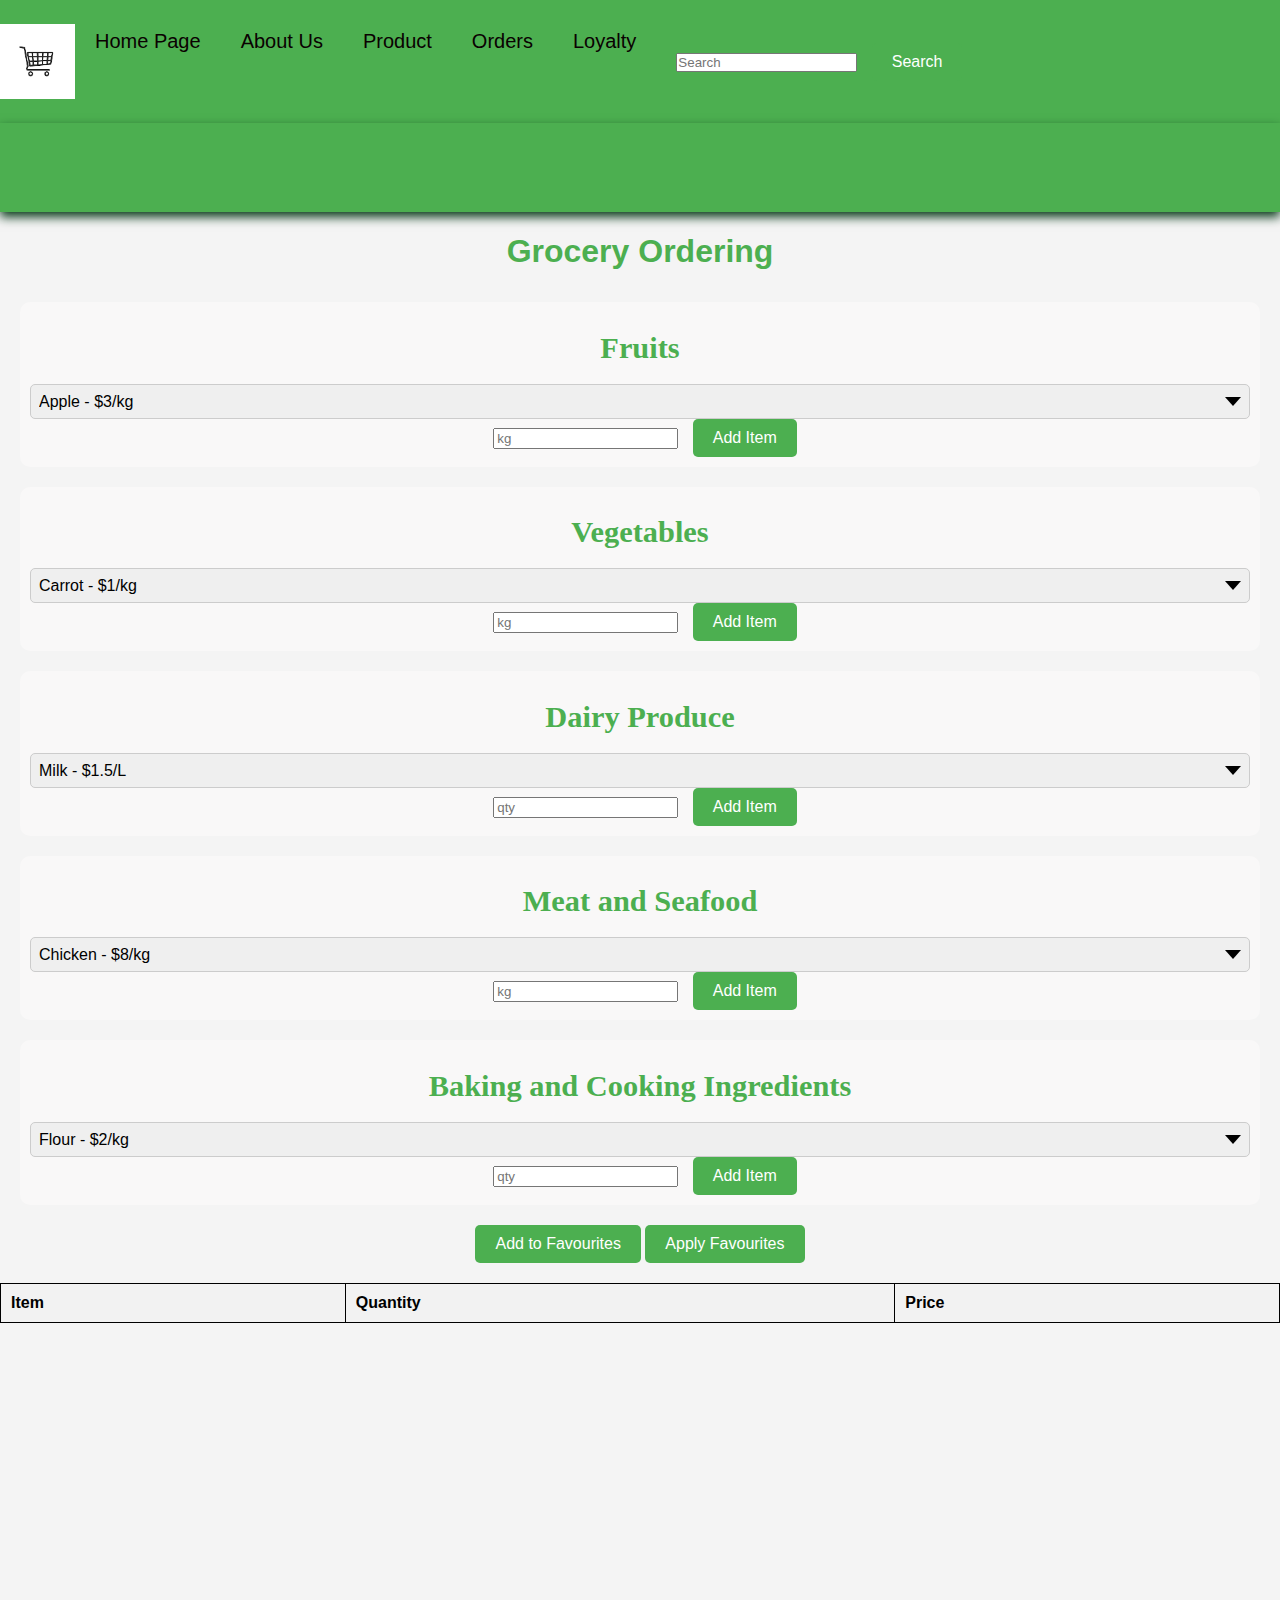
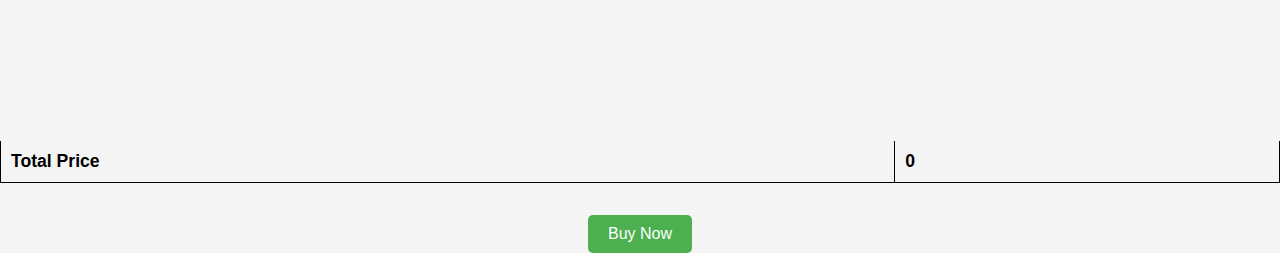
<file: orderpage2.html>
<!DOCTYPE html>
<html lang="en">
<head>
    <meta charset="UTF-8">
    <meta name="viewport" content="width=device-width, initial-scale=1.0">
    <title>Grocery Ordering System</title>
    <link rel="stylesheet" href="Styles/Styles.css">
    <link rel="stylesheet" href="Styles/mob.css">

 
        <Title>HOME</Title>
    </head>
    <body>
        <header>
            <img src="images/logo.png" class="logo">
            <input type="checkbox" id="menu">
            <label for="menu">Menu</label>
            <nav class="Navi">
                <ul>
                    <li><a href="index.html">Home page</a></li>
            <li><a href="aboutus.html">About us </a></li>
            <li class="dropdown"><a href="Products.html"><span>product</span> <i class="bi bi-chevron-down"></i></a>
                <ul>
                  <li><a href="Dairy.html" >Dairy</a></li>
                  <li><a href="Vegtables.html" >vegetables</a></li>
                  <li><a href="Cosmetic.html">cosmetic</li>
                  </li>
               </ul>
               <li><a href="orderpage2.html">orders </a></li>
            <li><a href="Loyalty.html">loyalty </a></li>
        </ul>
        </nav>

        <form class="search-form">
            <input type="search" id="search" placeholder="Search">
            <button type="submit">Search</button>
         </form>
    </header>
        
    <header>
        <h1>Grocery Ordering System</h1>
    </header>
    
    
    <body>
        <h1>Grocery Ordering</h1>
    
        <form id="order-form">
            <section>
                <h2>Fruits</h2>
                <select id="fruits" name="fruits">
                    <option value="apple">Apple - $3/kg</option>
                    <option value="banana">Banana - $2/kg</option>
                    <option value="orange">Orange - $4/kg</option>
                    <option value="grape">Grapes - $5/kg</option>
                    <option value="pear">Pear - $4.5/kg</option>
                    <option value="kiwi">Kiwi - $6/kg</option>
                </select>
                <input type="number" id="fruit-quantity" name="fruit-quantity" placeholder="kg" min="0" step="0.1">
                <button id="">Add Item</button>
            </section>
    
            <section>
                <h2>Vegetables</h2>
                <select id="vegetables" name="vegetables">
                    <option value="carrot">Carrot - $1/kg</option>
                    <option value="broccoli">Broccoli - $2/kg</option>
                    <option value="spinach">Spinach - $3/kg</option>
                    <option value="potato">Potato - $0.5/kg</option>
                    <option value="onion">Onion - $1.5/kg</option>
                    <option value="pepper">Bell Pepper - $2.5/kg</option>
                </select>
                <input type="number" id="vegetable-quantity" name="vegetable-quantity" placeholder="kg" min="0" step="0.1">
                <button id="">Add Item</button>
            </section>
    
            <section>
                <h2>Dairy Produce</h2>
                <select id="dairy" name="dairy">
                    <option value="milk">Milk - $1.5/L</option>
                    <option value="cheese">Cheese - $5/200g</option>
                    <option value="butter">Butter - $4/200g</option>
                    <option value="yogurt">Yogurt - $2/500g</option>
                    <option value="cream">Cream - $3/250g</option>
                    <option value="icecream">Ice Cream - $6/500g</option>
                </select>
                <input type="number" id="dairy-quantity" name="dairy-quantity" placeholder="qty" min="0" step="1">
                <button id="">Add Item</button>
            </section>
    
            <section>
                <h2>Meat and Seafood</h2>
                <select id="meat-seafood" name="meat-seafood">
                    <option value="chicken">Chicken - $8/kg</option>
                    <option value="beef">Beef - $10/kg</option>
                    <option value="salmon">Salmon - $12/kg</option>
                    <option value="shrimp">Shrimp - $15/kg</option>
                    <option value="fish">fish - $10/kg</option>
                    <option value="pork">pork - $18/kg</option>
                </select>
                <input type="number" id="meat-seafood-quantity" name="meat-seafood-quantity" placeholder="kg" min="0" step="0.1">
                <button id="">Add Item</button>
            </section>
    
            <section>
                <h2>Baking and Cooking Ingredients</h2>
                <select id="baking-cooking" name="baking-cooking">
                    <option value="flour">Flour - $2/kg</option>
                    <option value="sugar">Sugar - $1.5/kg</option>
                    <option value="salt">Salt - $0.5/kg</option>
                    <option value="baking_powder">Baking Powder - $3/100g</option>
                    <option value="vanilla">Vanilla Extract - $5/50ml</option>
                    <option value="olive_oil">Olive Oil - $8/L</option>
                </select>
                <input type="number" id="baking-cooking-quantity" name="baking-cooking-quantity" placeholder="qty" min="0" step="1">
                <button id="">Add Item</button>
            </section>

            <button type="button" id="add-to-favourites">Add to Favourites</button>
            <button type="button" id="apply-favourites">Apply Favourites</button>
            

        </form>
    
        <table id="items-table">
            <thead>
                <tr>
                    <th>Item</th>
                    <th>Quantity</th>
                    <th>Price</th>
                </tr>
            </thead>
            <tbody>
            </tbody>
            <tfoot>
                <tr>
                    <td colspan="2">Total Price</td>
                    <td id="total-price">0</td>
                </tr>
            </tfoot>
        </table>
    
        <button id="buy-now">Buy Now</button>
    
        <script src="script.js"></script>
    </body>
    </html>
</file>
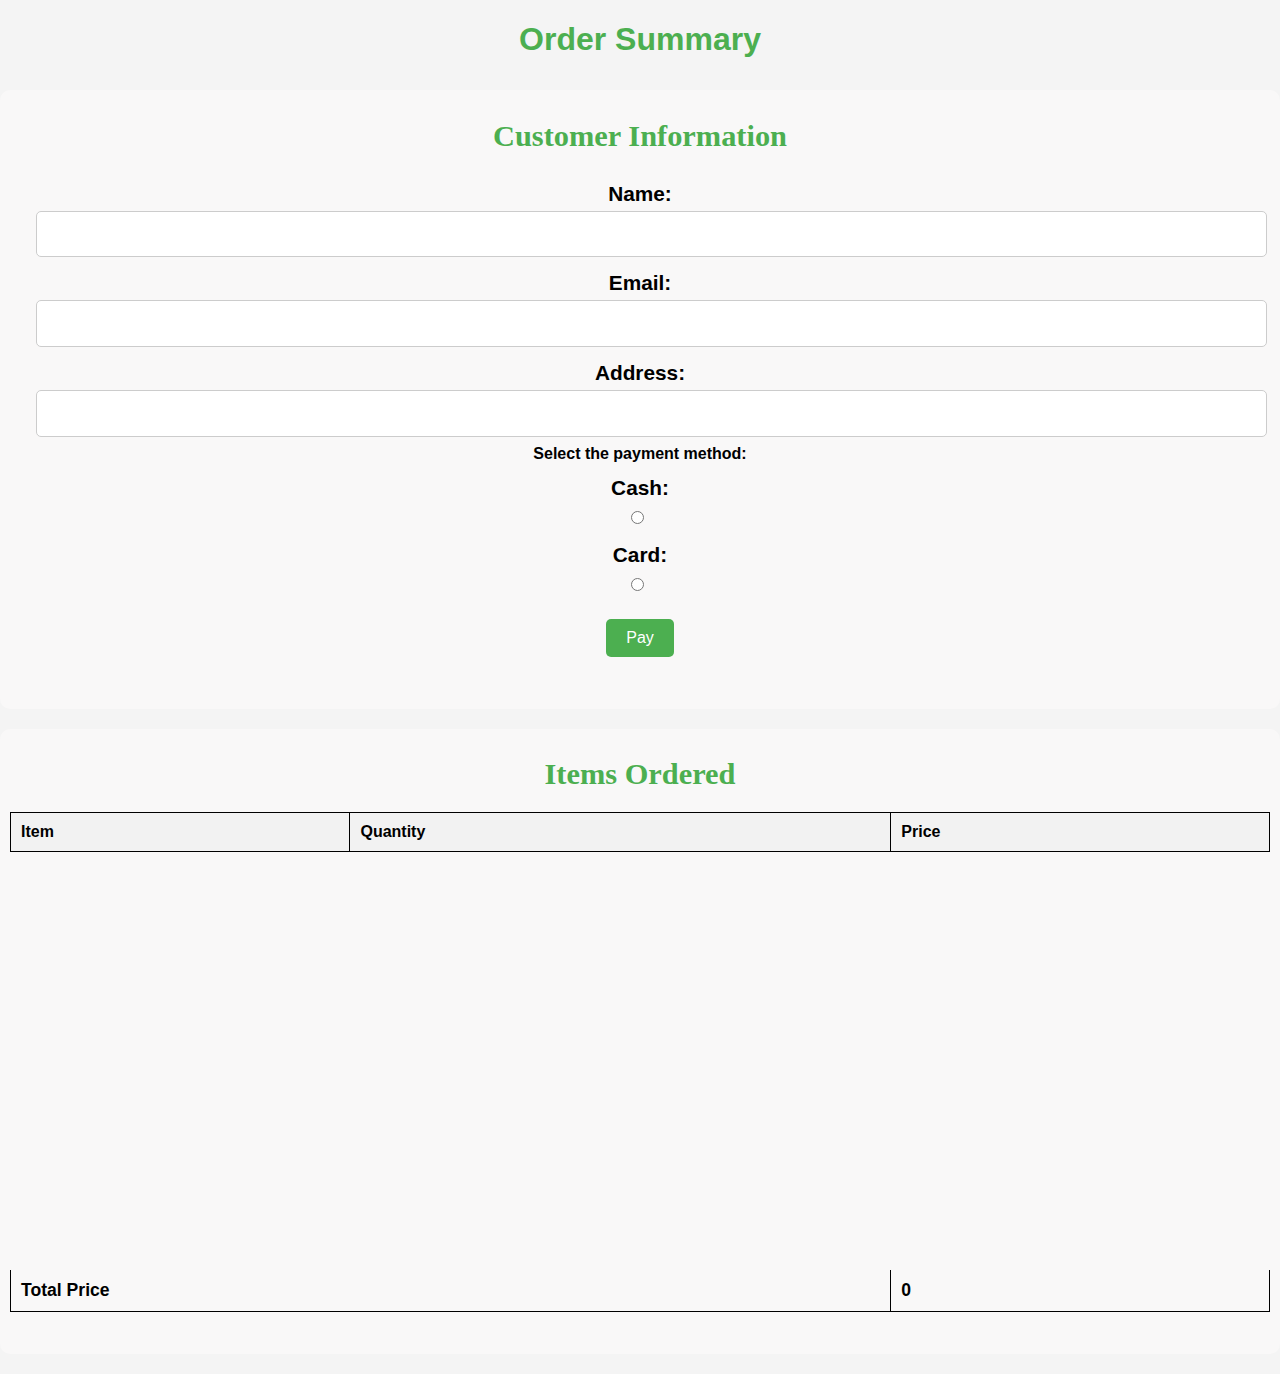
<file: ordersummarypage.html>
<!DOCTYPE html>
<html lang="en">
<head>
    <meta charset="UTF-8">
    <meta name="viewport" content="width=device-width, initial-scale=1.0">
    <title>Order Summary</title>
    <link rel="stylesheet" href="Styles/Styles.css">
    <link rel="stylesheet" href="Styles/mob.css">
</head> 
<body>

    <h1>Order Summary</h1>

    <!-- Customer Information Section -->
    <section>
        <h2>Customer Information</h2>
        <form id="customer-info-form">
            <p><label for="name">Name:</label> <input type="text" id="name" name="name" required></p>
            <p><label for="email">Email:</label> <input type="email" id="email" name="email" required></p>
            <p><label for="address">Address:</label> <input type="text" id="address" name="address" required></p>

            <!-- Payment Method Selection -->
            <label for="payment-method">Select the payment method: </label>
            <p>
                <label for="cash">Cash:</label> 
                <input type="radio" id="cash" name="payment-method" value="cash" required>
            </p>
            <p>
                <label for="card">Card:</label> 
                <input type="radio" id="card" name="payment-method" value="card" required>
            </p>

            <!-- Card Details Section (hidden initially) -->
            <div id="card-details" style="display:none;">
                <p>
                    <label for="card-number">Card Number:</label> 
                    <input type="text" id="card-number" name="card-number" pattern="\d{16}" placeholder="Enter 16-digit card number">
                </p>
                <p>
                    <label for="expiry-date">Expiry Date:</label> 
                    <input type="month" id="expiry-date" name="expiry-date">
                </p>
                <p>
                    <label for="cvv">CVV:</label> 
                    <input type="text" id="cvv" name="cvv" pattern="\d{3}" placeholder="Enter 3-digit CVV">
                </p>
            </div>

            <section>
                <button type="button" onclick="confirmOrder()">Pay</button>
                <p id="confirmation-message"></p>
            </section>
        </form>
    </section>

    <!-- Items Ordered Section -->
    <section>
        <h2>Items Ordered</h2>
        <table id="items-table">
            <thead>
                <tr>
                    <th>Item</th>
                    <th>Quantity</th>
                    <th>Price</th>
                </tr>
            </thead>
            <tbody>
                <!-- Items will be dynamically added here -->
            </tbody>
            <tfoot>
                <tr>
                    <td colspan="2">Total Price</td>
                    <td id="total-price">0</td>
                </tr>
            </tfoot>
        </table>
    </section>


    <!-- Order Total and Confirmation -->
    

    <script src="summary.js"></script>
    <script>
        // Show or hide card details based on selected payment method
        document.getElementById('customer-info-form').addEventListener('change', function(event) {
            const cardDetails = document.getElementById('card-details');
            if (event.target.id === 'card') {
                cardDetails.style.display = 'block';
            } else if (event.target.id === 'cash') {
                cardDetails.style.display = 'none';
            }
        });
    </script>
</body>
</html>
</file>
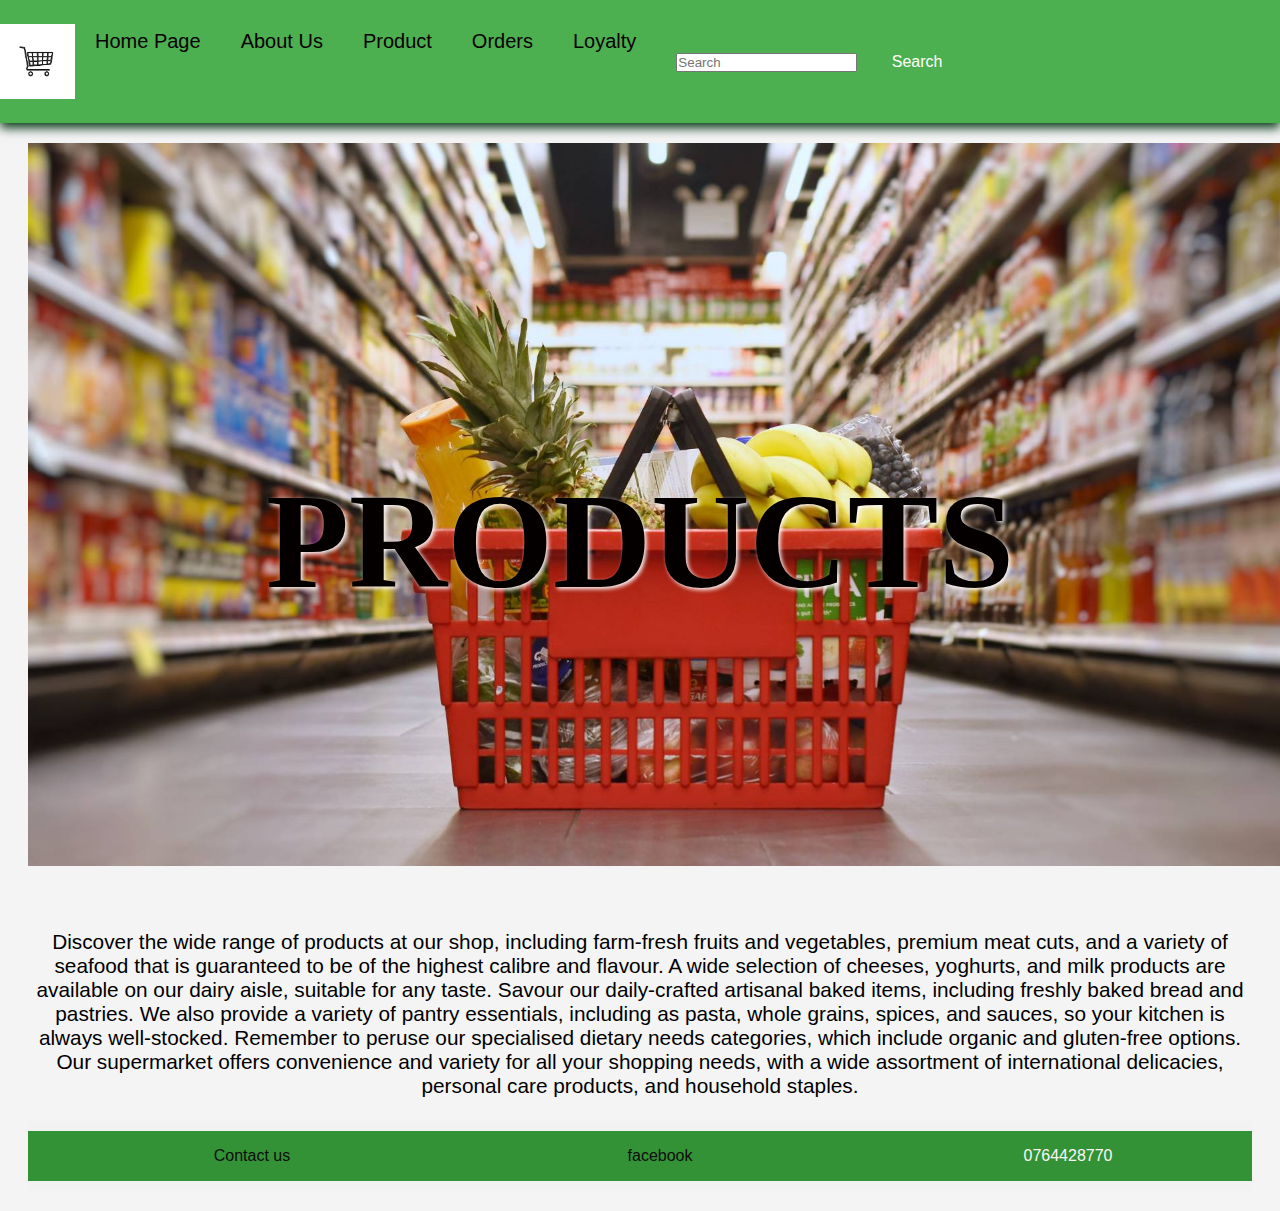
<file: Products.html>
<!DOCTYPE html>
<html>
    <head>
        <meta charset="UTF-8">
<meta name="viewport" content="width=device-width, initial-scale=1.0">
<link rel="stylesheet" href="Styles/Styles.css">
<link rel="stylesheet" href="Styles/mob.css">


        <Title>HOME</Title>
    </head>
    <body>
        <header>
            <img src="images/logo.png" class="logo">
            <input type="checkbox" id="menu">
            <label for="menu">Menu</label>
            <nav class="Navi">
                <ul>
                    <li><a href="index.html">Home page</a></li>
            <li><a href="aboutus.html">About us </a></li>
            <li class="dropdown"><a href="Products.html"><span>product</span> <i class="bi bi-chevron-down"></i></a>
                <ul>
                  <li><a href="Dairy.html" >Dairy</a></li>
                  <li><a href="Vegtables.html" >vegetables</a></li>
                  <li><a href="Cosmetic.html">cosmetic</li>
                  </li>
               </ul>
               <li><a href="orderpage2.html">orders </a></li>
            <li><a href="Loyalty.html">loyalty </a></li>
        </ul>
        </nav>

        <form class="search-form">
            <input type="search" id="search" placeholder="Search">
            <button type="submit">Search</button>
         </form>
    </header>
<main>
    <div id="main">
    
    <img src="images/Untitled_design__10_.jpeg" width="105%">
    
    <h1 id="main-title">PRODUCTS</h1>
    <br>
    <br>
    <br>
    <p>Discover the wide range of products at our shop, including farm-fresh fruits and vegetables, premium meat cuts, and a variety of seafood that is guaranteed to be of the highest calibre and flavour. A wide selection of cheeses, yoghurts, and milk products are available on our dairy aisle, suitable for any taste. Savour our daily-crafted artisanal baked items, including freshly baked bread and pastries. We also provide a variety of pantry essentials, including as pasta, whole grains, spices, and sauces, so your kitchen is always well-stocked. Remember to peruse our specialised dietary needs categories, which include organic and gluten-free options. Our supermarket offers convenience and variety for all your shopping needs, with a wide assortment of international delicacies, personal care products, and household staples.
        </p>
     
<footer>
   <nav class="navfo">
       <ul>
           <li><a href="arushan=">Contact us</a></li>
           <li><a href="arushan=">facebook</a></li>
           <li>0764428770</li>
       </ul>
   </nav>
</footer>


</main>
</body>
</html>
</file>
<file: Styles/Styles.css>
#main-wrapper {
  position: relative;
}

#main-title {
position: absolute;
top: 50%;
left: 50%;
transform: translate(-50%, -50%);
font-size: 8.5em;
font-family: Cascadia Mono;
color: rgb(5, 0, 0); /* change color to black */
text-shadow: 2px 2px 4px rgb(255, 252, 252);
z-index: 1;
}

h2{
  margin: 0.6em 0;
  text-align:center;
  font-family:Abadi;
  font-size: 1.9em;
}
#flexing h2{
  text-align: left;
  
}

body{
  
  background-color: #ffffff;
  background-size: cover;
  text-align:center;
  color: rgb(0, 0, 0);
 
  
}
p{
  font-size: 1.3em;
  padding: 3px;
  margin: 3px;
  font-family:'Lucida Sans', 'Lucida Sans Regular', 'Lucida Grande', 'Lucida Sans Unicode', Geneva, Verdana, sans-serif;
  
}
header *{
  margin: 0;
  padding: 0;
  box-sizing: border-box;
  font-family:Arial Narrow, Helvetica, sans-serif;
  text-transform: capitalize;
  text-decoration: none;
}
header{
  position: relative;
  top: 0;
  left: 0;
  right: 0;
  background: rgb(3, 248, 89);
  box-shadow: 0 5px 10px rgb(7, 56, 24);
  padding: 15px 7%;
  display:flex;
  align-items:center;

  justify-content:first baseline;
  z-index: 1000;
}
header .logo{
  width: 75px;
  height: 75px;
}
header .Navi ul{
  list-style:none;
}
header .Navi ul li{
  position: relative;
  float: left;
}
header .Navi ul li a{
  font-size: 20px;
  padding: 20px;
  color: rgb(10, 1, 1);
  display: block;
  
}
header .Navi ul li a:hover{

  border-top: 2px solid rgb(133, 45, 29);
  color: rgb(133, 45, 29);

}
header .Navi ul li ul{
  position: absolute;
  left: 0;
  
  width: 150px;
  background: rgb(9, 58, 26);
  display:none;
}
header .Navi ul li ul li {
  width: 100%;
  border-top: 1px solid #fffefe;
}
header .Navi ul li:focus-within > ul,
header .Navi ul li:hover > ul{
  display:initial;
}
#menu{
  display: none;
} 
header label{
 font-size: 20px;
 color: white; 
 cursor: pointer;
 display: none;
}
.container {
  width: 500px;
  margin: 0 auto;
  padding: 2em;
  background-color: white;
  border-radius: 10px;
  box-shadow: 0 4px 6px rgba(0, 0, 0, 0.1);
}

h1 {
  text-align: center;
  margin-bottom: 1em;
}

label {
  display: block;
  margin-bottom: 0.5em;
  font-weight: bold;
}

input[type="text"], input[type="tel"], input[type="email"], select {
  display: block;
  width: 100%;
  padding: 0.5em;
  font-size: 1em;
  border-radius: 5px;
  border: 1px solid #ccc;
}

select {
  appearance: none;
  -webkit-appearance: none;
  -moz-appearance: none;
  background-image: url("data:image/svg+xml;utf8,<svg xmlns='http://www.w3.org/2000/svg' viewBox='0 0 14 8'><polygon points='0,0 7,8 14,0'/></svg>");
  background-repeat: no-repeat;
  background-position: right 0.5em center;
  background-size: 1em;
}

input[type="submit"] {
  display: block;
  width: 100%;
  padding: 0.5em;
  font-size: 1em;
  background-color: #4CAF50;
  color: white;
  border: none;
  border-radius: 5px;
  cursor: pointer;
}

input[type="submit"]:hover {
  background-color: #3e8e41;
}
section img {
  width: 100%;
  height: 500px;
  
  
}


#flexing img {
  width: 100%;
  height: 200px;
  float: none;
  margin-left: auto;
  margin-right: auto;
}
.box{
  widows: 20%;
  width: 100%;
  margin: 1em;
  list-style-type: circle;
  
  
}
#maiin{
  text-align: center;
}
#flexing{
  display: flex;
  padding: 0;
  margin: 2em;
  justify-content: space-evenly;
  width: 100%;
}
#flexing ol{
  padding-left: 5px;
  margin: 0;
}

.navfo ul{
  list-style-type: none;
  padding: 0;
  margin: 0;
  display: flex;
  flex-flow: row wrap;
  background-color: rgb(51, 146, 53);
}
.navfo li{
  flex-grow: 1;
  width: calc(25% - .2em);
  color: rgb(249, 247, 247);
  padding-left: 40px;
}
.navfo ul li a{
  text-decoration: none;
  color: rgb(13, 13, 13);
  

}
.navfo {
  
  
  line-height: 50px;
  text-decoration: none;
  display: block;
  color:white;
}
table {
  width: 80%; 
  height: 500px; 
  border-collapse: collapse;
}

th, td {
  border: 1px solid rgb(226, 205, 205);
  padding: 10px;
  text-align: left;
}

th {
  background-color: #e9e1e1;
  font-weight: bold;
}

tr:nth-child(even) {
  background-color: #bdb1b1;
}

tr:hover {
  background-color: #d0bfbf;
}

main{
  margin-left: 8px;
  margin-right: 8px;
}

section{
  background-color: #f9f8f8;
  padding: 10px;
  margin-top: 10px;
  margin-bottom: 10px;
  border-radius: 10px;
}

.product img{
  height: 280px;
  border-radius: 10px;
  width: 100%;
}

.product-style {
  display: flex;
  flex-wrap: wrap;
  justify-content: flex-start;
  margin-top: 20px;
  gap: 20px;
}
.product {
  width: 390px;
  padding: 10px;
  border: 1px solid #ccc;
  border-radius: 10px;
  background-color: white;
  text-shadow: #100e0e;
  color: black; 
}
.product:hover {
  background-color: #50a247;
}
.cart-button{
  background-color: #ac3821;
  color: #fff;
  padding: 10px 20px;
  border: none;
  border-radius: 5px;
  cursor: pointer;
  margin-top: 10px;
}

.cart-button:hover{
  background-color: #4c83d1;
}

footer{
  padding: 1px;
  background-color: rgb(35, 84, 108);
  width: 100%;
}
#Form {
  background-color: rgb(43, 116, 200); 
  display: flex;
  flex-direction: column;
  align-items: center;
  font-size: 1.2em;
  font-family: Cambria, Cochin, Georgia, Times, 'Times New Roman', serif;
  color: #ffffff;
  padding: 2em 0;
}

#Form input {
  width: 25em;
  height: 2.3em;
  color: #fffefe;
  background-color: rgba(255, 255, 255, 0.3);
  border: none;
  border-radius: 0.5em;
  padding: 0 1em;
  margin-bottom: 1em;
}

#Form div {
  color: #fefdfd;
}
#insub{
  border-radius: 0.5em;
  width: 14em;
  height: 4em;
  margin-top: 2em;
  
}

/* styles.css */
body {
  font-family: Arial, sans-serif;
  margin: 0;
  padding: 0;
}

header {
  background-color: #4CAF50;
  color: white;
  padding: 10px 0;
  text-align: center;
}

main {
  padding: 20px;
}

section {
  margin-bottom: 20px;
}

h2 {
  color: #4CAF50;
}

label {
  display: block;
  margin: 5px 0;
}

input[type="number"] {
  margin-left: 10px;
}

button {
  background-color: #4CAF50;
  color: white;
  padding: 10px 20px;
  border: none;
  border-radius: 5px;
  cursor: pointer;
}

button:hover {
  background-color: #45a049;
}

table {
  width: 100%;
  border-collapse: collapse;
  margin-top: 20px;
}

table, th, td {
  border: 1px solid #ddd;
}

th, td {
  padding: 8px;
  text-align: left;
}

th {
  background-color: #f2f2f2;
}

tfoot td {
  font-weight: bold;
}

footer {
  background-color: #f2f2f2;
  padding: 10px 0;
  text-align: center;
  margin-top: 20px;
}
body {
  font-family: Arial, sans-serif;
}

h1 {
  text-align: center;
}

form {
  margin: 20px;
}

section {
  margin-bottom: 20px;
}

select, input {
  margin-right: 10px;
}

#items-table {
  width: 100%;
  border-collapse: collapse;
  margin-top: 20px;
}

#items-table, #items-table th, #items-table td {
  border: 1px solid black;
}

#items-table th, #items-table td {
  padding: 10px;
  text-align: left;
}

tfoot {
  font-weight: bold;
}
#items-table table tbody tr td{
  height: 30px;

}

/* General Page Styles */
body {
  font-family: Arial, sans-serif;
  background-color: #f4f4f4;
  margin: 0;
  padding: 0;
}

.container {
  width: 80%;
  margin: 2em auto;
  background-color: #fff;
  padding: 20px;
  border-radius: 10px;
  box-shadow: 0 4px 8px rgba(0, 0, 0, 0.1);
}

h1 {
  text-align: center;
  color: #4CAF50;
  margin-bottom: 1em;
}

/* Order Summary Table */
table {
  width: 100%;
  border-collapse: collapse;
  margin-bottom: 2em;
}

th, td {
  padding: 15px;
  text-align: left;
  border-bottom: 1px solid #ddd;
}

th {
  background-color: #f2f2f2;
  font-weight: bold;
}

tfoot td {
  font-weight: bold;
  font-size: 1.1em;
}

/* Order Details */
.order-details {
  margin-bottom: 2em;
}

.order-details h2 {
  color: #4CAF50;
  margin-bottom: 1em;
}

.order-details p {
  margin: 0.5em 0;
}

/* Buttons */
button {
  display: inline-block;
  padding: 10px 20px;
  color: white;
  background-color: #4CAF50;
  border: none;
  border-radius: 5px;
  cursor: pointer;
  text-align: center;
  text-decoration: none;
  font-size: 1em;
}

button:hover {
  background-color: #45a049;
}

/* Responsive Design */
@media (max-width: 768px) {
  .container {
      width: 95%;
      padding: 10px;
  }

  th, td {
      padding: 10px;
  }
}
</file>
<file: Styles/mob.css>
@media (max-width: 700px) {
    header {
        padding: 20px;
    }
    
    header label {
        margin-left: 50%;
        display: inline-block; 
        position: relative;
    }
    
    header .Navi {
        position: absolute;
        top: 100%;
        left: 0;
        right: 0;
        background: rgb(17, 53, 64);
        border-top: 1px solid black;
        display: none;
    }
    
    header .Navi ul li {
        width: 100%;
    }
    
    header .Navi ul li ul {
        display: block;
        position: relative;
        width: 100%;
    }
    
    header .Navi ul li ul li {
        background: rgb(17, 53, 64);
    }
    
    header #menu:checked ~ .Navi {
        display: block;
    }
    
    #flexing {
        display: block;
        padding: 0;
        margin: 0;
    }
    
    .box {
        padding: 0;
        margin: 0;
    }
    
    table img, img, iframe {
        width: 100%;
    }
    
    table {
        width: 100%;
        font-size: 0.5em;
        margin: 0;
        padding: 0;
    }
    
    h1 {
        margin-top: -20px;
        position: absolute;
        top: 50%;
        left: 50%;
        transform: translate(-50%, -50%);
        color: white;
        text-shadow: 2px 2px 4px rgba(0, 0, 0, 0.5);
    }
    
    .container {
        position: relative;
        width: 100%;
        height: 300px; /* adjust the height as needed */
    }
    
    .background-image {
        position: absolute;
        top: 0;
        left: 0;
        width: 100%;
        height: 100%;
        object-fit: cover;
    }
}
</file>
